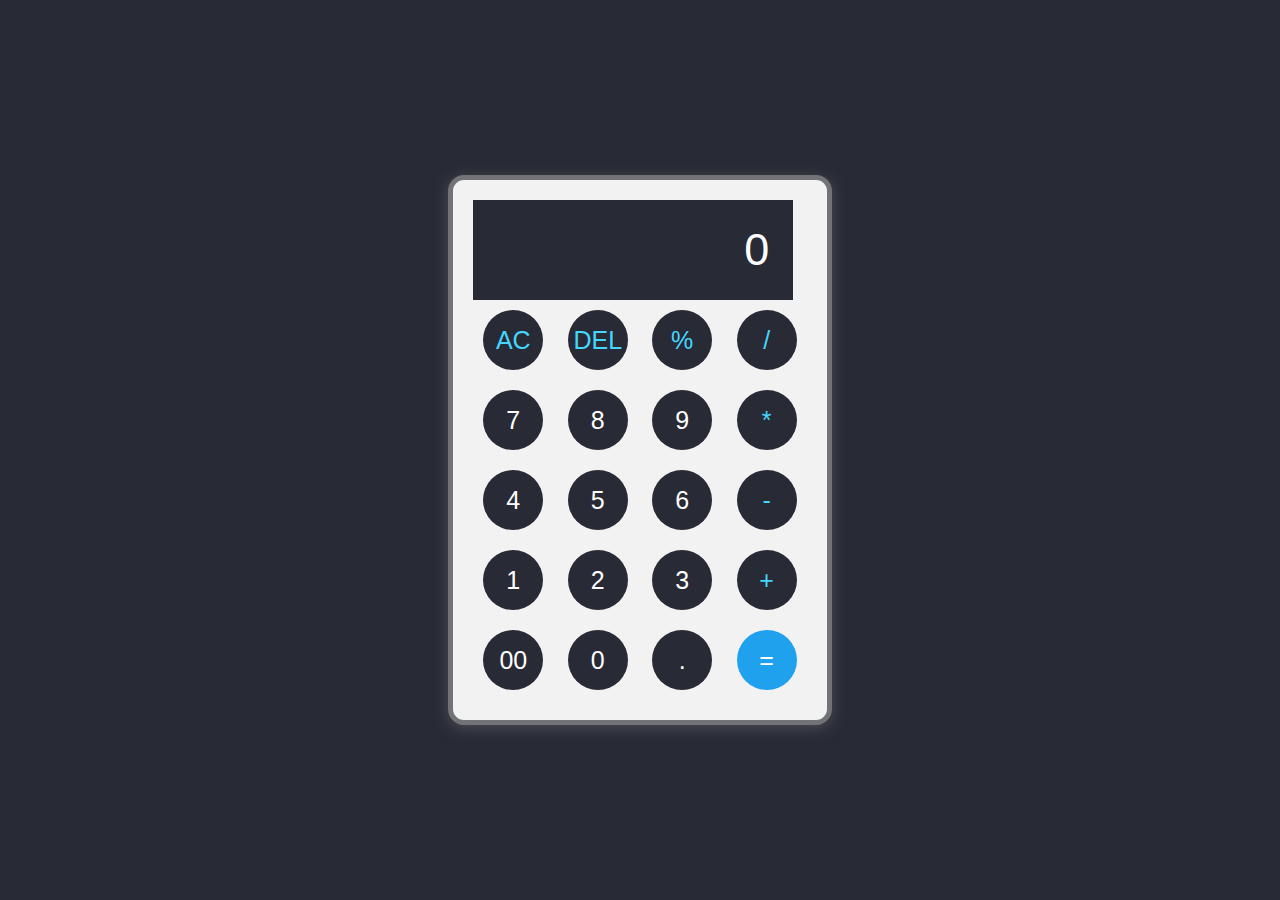
<file: calculator/index.html>
<!DOCTYPE html>
<html lang="en">
  <head>
    <meta charset="UTF-8">
    <link rel="stylesheet" href="style.css">
    <title>Calculator by Saqib Sattar</title>
  </head>
  <body>
    <div class="container">
      <div class="calculator">
        <input type="text" id="inputBox" placeholder="0">
        <div>
          <button class="button operator">AC</button>
          <button class="button operator">DEL</button>
          <button class="button operator">%</button>
          <button class="button operator">/</button>
        </div>
        <div>
          <button class="button">7</button>
          <button class="button">8</button>
          <button class="button">9</button>
          <button class="button operator">*</button>
        </div>
        <div>
          <button class="button">4</button>
          <button class="button">5</button>
          <button class="button">6</button>
          <button class="button operator">-</button>
        </div>
        <div>
          <button class="button">1</button>
          <button class="button">2</button>
          <button class="button">3</button>
          <button class="button operator">+</button>
        </div>

        <div>
          <button class="button">00</button>
          <button class="button">0</button>
          <button class="button">.</button>
          <button class="button equalBtn">=</button>
        </div>
      </div>
    </div>
    <script src="script.js"></script>
  </body>
</html>
</file>
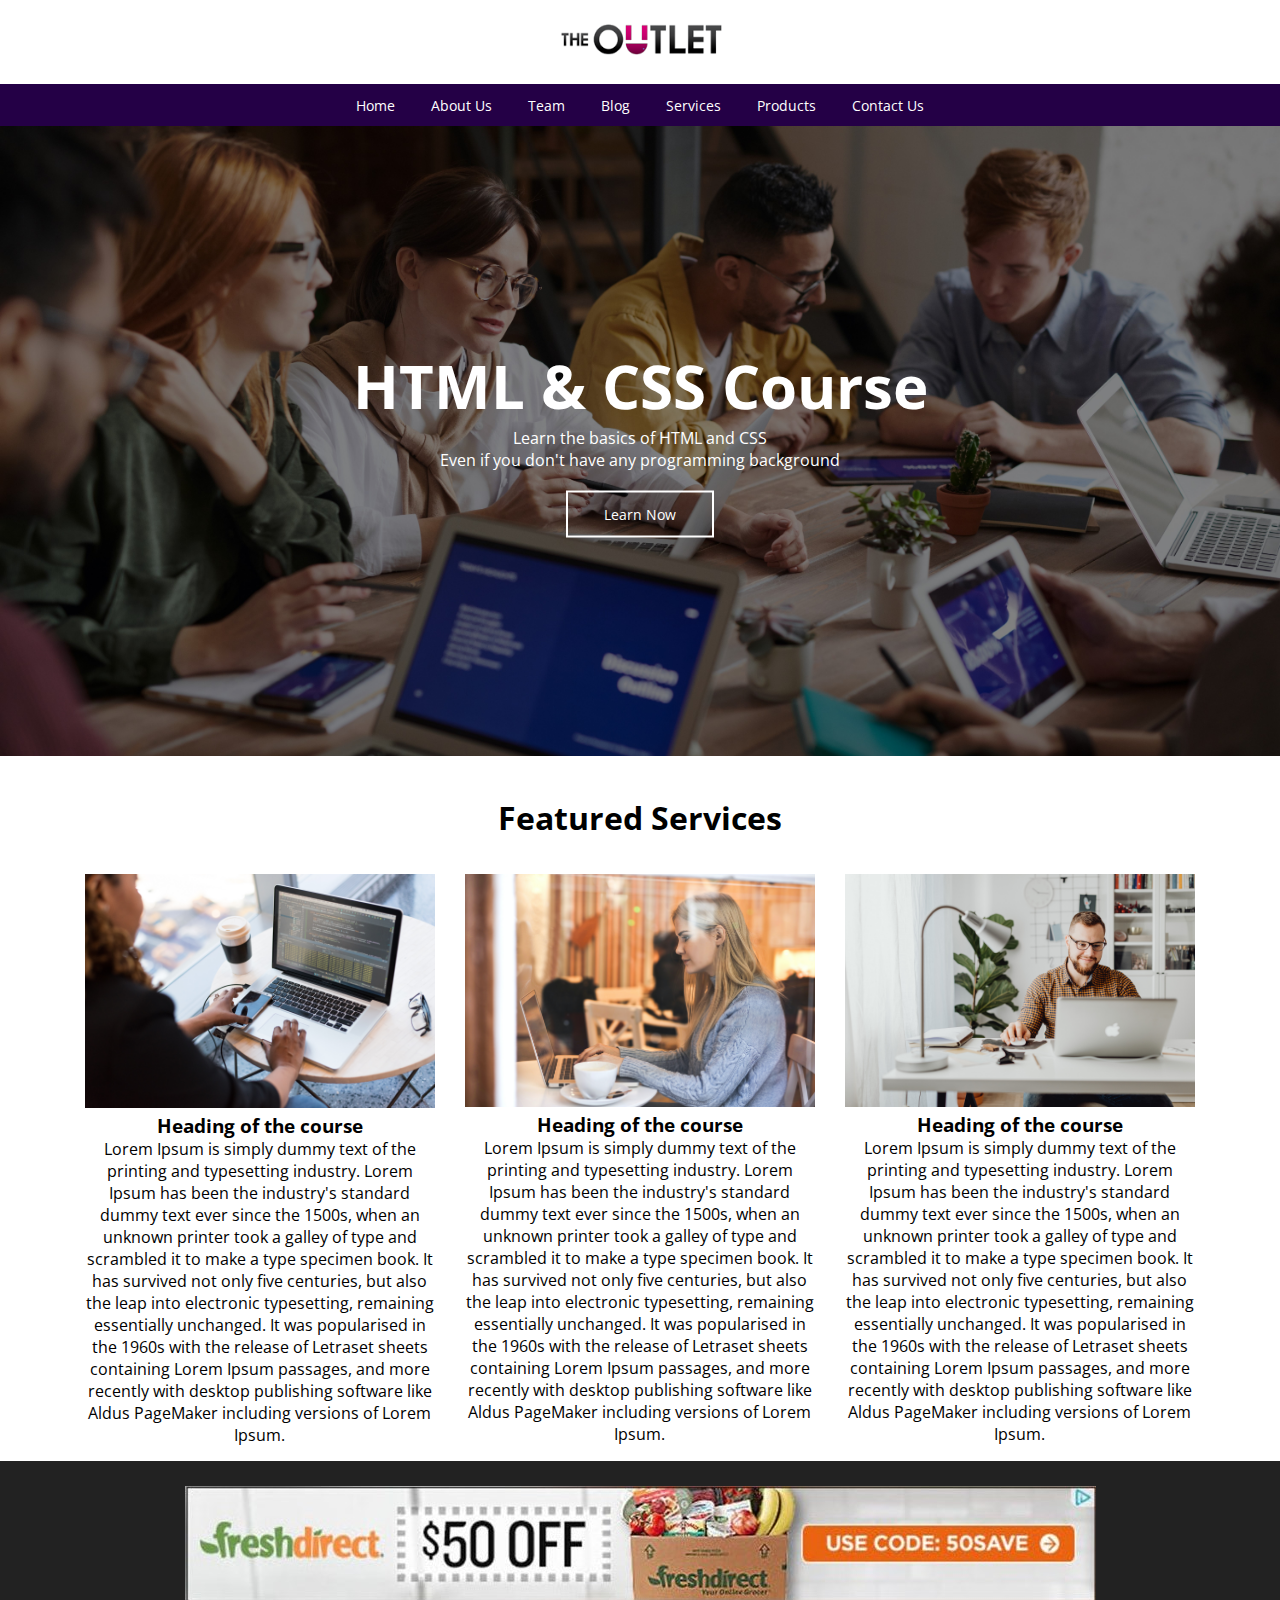
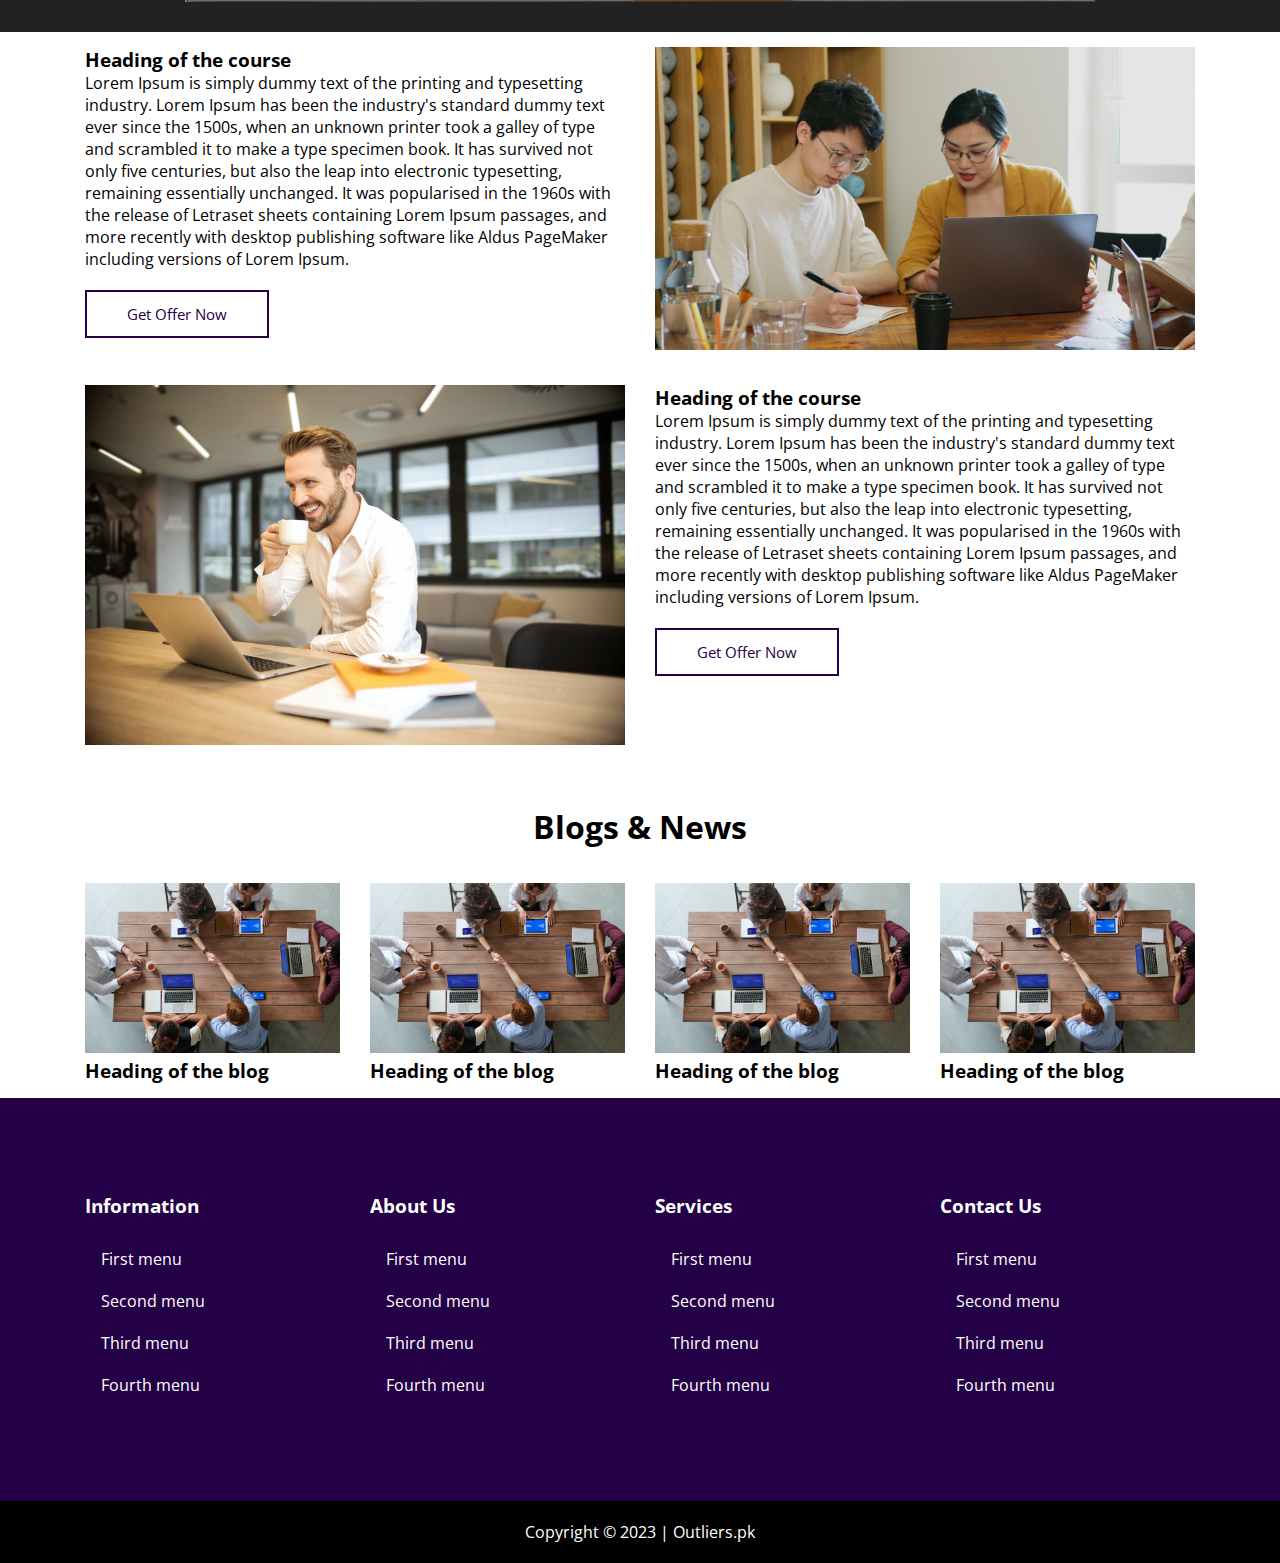
<file: Landing_Page/index.html>
<!DOCTYPE html>
<html lang="en">
<head>
    <meta charset="UTF-8">
    <meta name="viewport" content="width=device-width, initial-scale=1.0">
    <title>Outliers.pk course web site</title>
    <link rel="stylesheet" href="css/style.css">


    <link rel="preconnect" href="https://fonts.googleapis.com">
<link rel="preconnect" href="https://fonts.gstatic.com" crossorigin>
<link href="https://fonts.googleapis.com/css2?family=Open+Sans:ital,wght@0,300;0,400;0,600;0,700;0,800;1,400&display=swap" rel="stylesheet">


<link rel="stylesheet" href="https://use.fontawesome.com/releases/v5.15.4/css/all.css" integrity="sha384-DyZ88mC6Up2uqS4h/KRgHuoeGwBcD4Ng9SiP4dIRy0EXTlnuz47vAwmeGwVChigm" crossorigin="anonymous"/>

</head>
<body>

<!-- Header -->

<header>
<div class="logo">
    <img src="images/Outlet logo.png" alt="" width="200px">
</div>

<nav>
    <div class="nav-links" id="navLinks">
        <i class="fas fa-times" onclick="hideMenu()"></i>
        <ul>
            <li><a href="index.html">Home</a></li>
            <li><a href="about.html">About Us</a></li>
            <li><a href="team.html">Team</a></li>
            <li><a href="blog.html">Blog</a></li>
            <li><a href="services.html">Services</a></li>
            <li><a href="product.html">Products</a></li>
            <li><a href="contact.html">Contact Us</a></li>
        </ul>    
    </div>
        <i class="fas fa-bars" onclick="showMenu()"></i>    
</nav>
</header>

<!-- Header -->



<!-- Homepage -->

<div class="banner">

    <div class="text-block">
        <h1>HTML & CSS Course</h1>
        <p>Learn the basics of HTML and CSS<br>Even if you don't have any programming background</p>
        <a href="#" class="btn-primary">Learn Now</a>
    </div>

</div>

<h1 class="heading">Featured Services</h1>

<div class="row">
    <div class="container">    

        <div class="col-4 text-center">
            <img src="images/image_3.jpg" class="img-responsive">
            <h3>Heading of the course</h3>
            <p>Lorem Ipsum is simply dummy text of the printing and typesetting industry. Lorem Ipsum has been the industry's standard dummy text ever since the 1500s, when an unknown printer took a galley of type and scrambled it to make a type specimen book. It has survived not only five centuries, but also the leap into electronic typesetting, remaining essentially unchanged. It was popularised in the 1960s with the release of Letraset sheets containing Lorem Ipsum passages, and more recently with desktop publishing software like Aldus PageMaker including versions of Lorem Ipsum.</p>
        </div>
        <div class="col-4 text-center">
            <img src="images/image_2.jpg" class="img-responsive">
            <h3>Heading of the course</h3>
            <p>Lorem Ipsum is simply dummy text of the printing and typesetting industry. Lorem Ipsum has been the industry's standard dummy text ever since the 1500s, when an unknown printer took a galley of type and scrambled it to make a type specimen book. It has survived not only five centuries, but also the leap into electronic typesetting, remaining essentially unchanged. It was popularised in the 1960s with the release of Letraset sheets containing Lorem Ipsum passages, and more recently with desktop publishing software like Aldus PageMaker including versions of Lorem Ipsum.</p>
        </div>
        <div class="col-4 text-center">
            <img src="images/image_5.jpg" class="img-responsive">
            <h3>Heading of the course</h3>
            <p>Lorem Ipsum is simply dummy text of the printing and typesetting industry. Lorem Ipsum has been the industry's standard dummy text ever since the 1500s, when an unknown printer took a galley of type and scrambled it to make a type specimen book. It has survived not only five centuries, but also the leap into electronic typesetting, remaining essentially unchanged. It was popularised in the 1960s with the release of Letraset sheets containing Lorem Ipsum passages, and more recently with desktop publishing software like Aldus PageMaker including versions of Lorem Ipsum.</p>
        </div>
    </div>    
</div>

<div class="row ad-banner">
    <div class="col-12">
        <img src="images/ad-banner_00.jpg" class="img-responsive">
    </div>
</div>


<div class="row">
    <div class="container">    
        <div class="col-6">
            <h3>Heading of the course</h3>
            <p>Lorem Ipsum is simply dummy text of the printing and typesetting industry. Lorem Ipsum has been the industry's standard dummy text ever since the 1500s, when an unknown printer took a galley of type and scrambled it to make a type specimen book. It has survived not only five centuries, but also the leap into electronic typesetting, remaining essentially unchanged. It was popularised in the 1960s with the release of Letraset sheets containing Lorem Ipsum passages, and more recently with desktop publishing software like Aldus PageMaker including versions of Lorem Ipsum.</p>
            <a href="#" class="btn-secondry">Get Offer Now</a> 
        </div>
        <div class="col-6">
            <img src="images/image_01.jpg" height="300" class="img-responsive">
        </div>
    </div>
</div>


<div class="row">
    <div class="container">
        <div class="col-6">
            <img src="images/image_8.jpg" height="330" class="img-responsive">
        </div>    
        <div class="col-6">
            <h3>Heading of the course</h3>
            <p>Lorem Ipsum is simply dummy text of the printing and typesetting industry. Lorem Ipsum has been the industry's standard dummy text ever since the 1500s, when an unknown printer took a galley of type and scrambled it to make a type specimen book. It has survived not only five centuries, but also the leap into electronic typesetting, remaining essentially unchanged. It was popularised in the 1960s with the release of Letraset sheets containing Lorem Ipsum passages, and more recently with desktop publishing software like Aldus PageMaker including versions of Lorem Ipsum.</p>
            <a href="#" class="btn-secondry">Get Offer Now</a> 
        </div>
    </div>
</div>


<h1 class="heading">Blogs & News</h1>

<div class="row">
    <div class="container">

        <div class="col-3">
            <img src="images/image_4.jpg" class="img-responsive">
            <h3>Heading of the blog</h3>
        </div>

        <div class="col-3">
            <img src="images/image_4.jpg" class="img-responsive">
            <h3>Heading of the blog</h3>
        </div>

        <div class="col-3">
            <img src="images/image_4.jpg" class="img-responsive">
            <h3>Heading of the blog</h3>
        </div>

        <div class="col-3">
            <img src="images/image_4.jpg" class="img-responsive">
            <h3>Heading of the blog</h3>
        </div>
    </div>
</div>

<!-- Homepage -->



<!-- Footer -->

<footer>

<div class="row">
    <div class="container">
        <div class="col-3">
            <h3>Information</h3>
            <ul class="footer-menu">
                <li>First menu</li>
                <li>Second menu</li>
                <li>Third menu</li>
                <li>Fourth menu</li>
            </ul>
        </div>

        <div class="col-3">
            <h3>About Us</h3>
            <ul class="footer-menu">
                <li>First menu</li>
                <li>Second menu</li>
                <li>Third menu</li>
                <li>Fourth menu</li>
            </ul>
        </div>

        <div class="col-3">
            <h3>Services</h3>
            <ul class="footer-menu">
                <li>First menu</li>
                <li>Second menu</li>
                <li>Third menu</li>
                <li>Fourth menu</li>
            </ul>
        </div>

        <div class="col-3">
            <h3>Contact Us</h3>
            <ul class="footer-menu">
                <li>First menu</li>
                <li>Second menu</li>
                <li>Third menu</li>
                <li>Fourth menu</li>
            </ul>
        </div>
    </div>
</div>

</footer>

<div class="copyright">
    <p>Copyright &copy; 2023 | Outliers.pk</p>
</div>

<!-- Footer -->

<script>

    var navLink = document.getElementById("navLinks"); 

    function showMenu() {
        navLinks.style.left = "0";
    }

    function hideMenu() {
        navLinks.style.left = "-220px";
    }
</script>
</body>
</html>
</file>
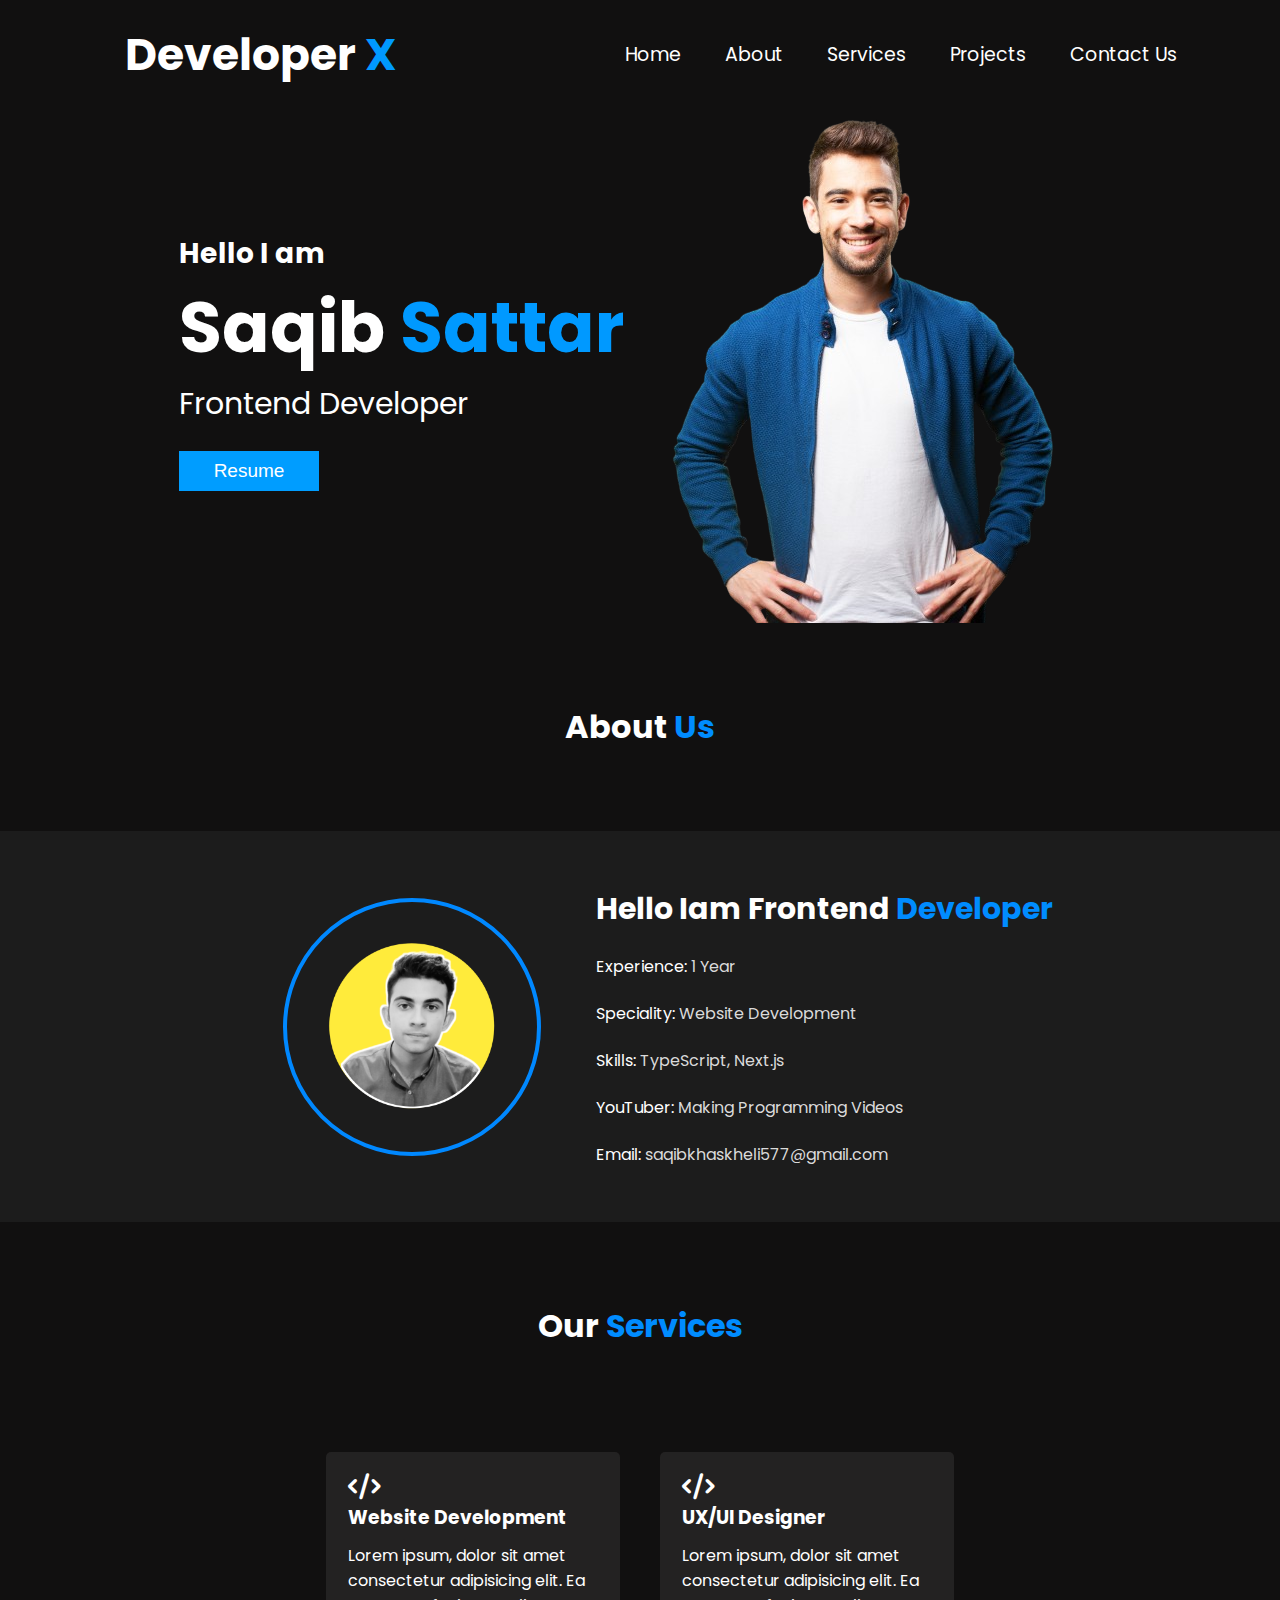
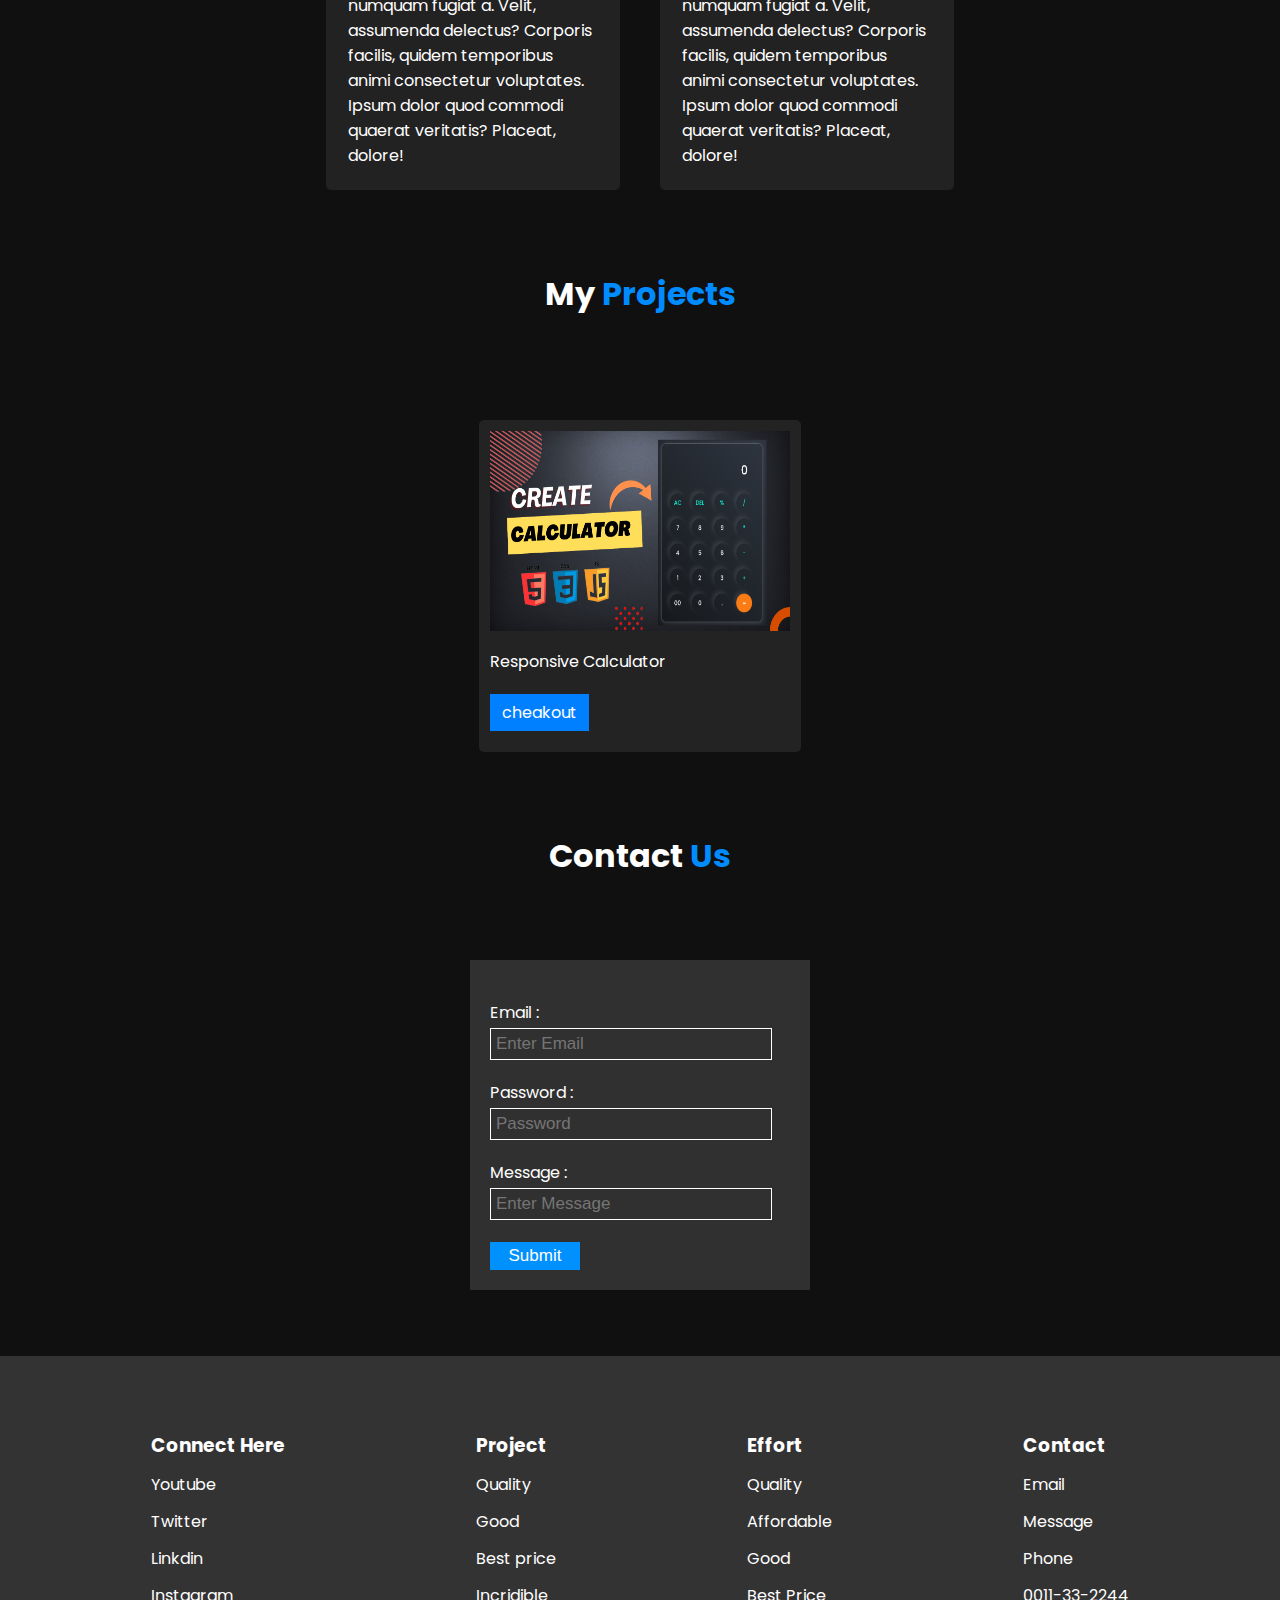
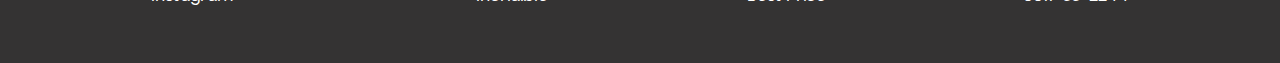
<file: Portfolio/index.html>
<!DOCTYPE html>
<html lang="en">
  <head>
    <meta charset="UTF-8" />
    <meta name="viewport" content="width=device-width, initial-scale=1.0" />
    <title>Saqib Sattar: Personal portfolio</title>
    <link rel="stylesheet" href="style.css">
    <link rel="preconnect" href="https://fonts.googleapis.com">
<link rel="preconnect" href="https://fonts.gstatic.com" crossorigin>
<link href="https://fonts.googleapis.com/css2?family=Poppins:wght@400;700&display=swap" rel="stylesheet">
<link rel="stylesheet" href="https://cdnjs.cloudflare.com/ajax/libs/font-awesome/6.5.2/css/all.min.css" />
  </head>
  <body>
    <div class="container">
      <nav>
        <div class="logo">
          <h1>Developer <span>X</span></h1>
        </div>
        <ul>
          <li><a href="">Home</a></li>
          <li><a href="#about">About</a></li>
          <li><a href="#service">Services</a></li>
          <li><a href="#project">Projects</a></li>
          <li><a href="#contact">Contact Us</a></li>
        </ul>
        <i id="bar" class="fa-solid fa-bars"></i>
      </nav>

      <div class="main">
        <div class="mainText">
          <h3>Hello I am</h3>
          <h1>Saqib <span>Sattar</span></h1>
          <p>Frontend Developer</p>
          <button id="resumeBtn">Resume</button>
        </div>
        <img src="Images/man.png" alt="" />
      </div>

      <div class="aboutus" id="about">
        <div class="head">
          <h1>About <span>Us</span></h1>
        </div>
        <div class="about">
          <img src="Images/saqib.png" alt="" />
          <div class="aboutText">
            <h2>Hello Iam Frontend <span>Developer</span></h2>
            <p>Experience:  <span>1 Year</span></p>
            <p>Speciality:  <span>Website Development</span></p>
            <p>Skills:  <span>TypeScript, Next.js</span></p>
            <p>YouTuber:  <span>Making Programming Videos</span></p>
            <p>Email:  <span>saqibkhaskheli577@gmail.com</span></p>
          </div>
        </div>
      </div>

      <div class="services" id="service">
        <div class="head">
          <h1>Our <span>Services</span></h1>
        </div>
        <div class="service">
          <div class="card">
            <i class="fa-solid fa-code"></i>
            <h3>Website Development</h3>
            <p>
              Lorem ipsum, dolor sit amet consectetur adipisicing elit. Ea
              numquam fugiat a. Velit, assumenda delectus? Corporis facilis,
              quidem temporibus animi consectetur voluptates. Ipsum dolor quod
              commodi quaerat veritatis? Placeat, dolore!
            </p>
          </div>
          <div class="card">
            <i class="fa-solid fa-code"></i>
            <h3>UX/UI Designer</h3>
            <p>
              Lorem ipsum, dolor sit amet consectetur adipisicing elit. Ea
              numquam fugiat a. Velit, assumenda delectus? Corporis facilis,
              quidem temporibus animi consectetur voluptates. Ipsum dolor quod
              commodi quaerat veritatis? Placeat, dolore!
            </p>
          </div>
        </div>
      </div>

      <div class="projects" id="project">
        <div class="head">
          <h1>My <span>Projects</span></h1>
        </div>
        <div class="myProject">
          <div class="projectCard">
            <img src="Images/calculator.png" alt="" />
            <p>Responsive Calculator</p>
            <a href="https://www.youtube.com/watch?v=PGKZ8Lr3KUY" target="_blank">cheakout</a>
          </div>
        </div>

        <div class="connect" id="contact">
          <div class="head">
            <h1>Contact <span>Us</span></h1>
          </div>
          <div class="contact">
            <p>Email :</p>
            <input type="text" placeholder="Enter Email" id="email" />
            <p>Password :</p>
            <input type="password" placeholder="Password" id="password" />
            <p>Message :</p>
            <input type="text" placeholder="Enter Message" id="message" />
            <button id="submit">Submit</button>
          </div>
        </div>
      </div>

      <div class="footer">
        <div class="text">
          <h3>Connect Here</h3>
          <p>Youtube</p>
          <p>Twitter</p>
          <p>Linkdin</p>
          <p>Instagram</p>
        </div>
        <div class="text">
          <h3>Project</h3>
          <p>Quality</p>
          <p>Good</p>
          <p>Best price</p>
          <p>Incridible</p>
        </div>
        <div class="text">
          <h3>Effort</h3>
          <p>Quality</p>
          <p>Affordable</p>
          <p>Good</p>
          <p>Best Price</p>
        </div>
        <div class="text">
          <h3>Contact</h3>
          <p>Email</p>
          <p>Message</p>
          <p>Phone</p>
          <p>0011-33-2244</p>
        </div>
      </div>
    </div>
    <script src="script.js"></script>
  </body>
</html>
</file>
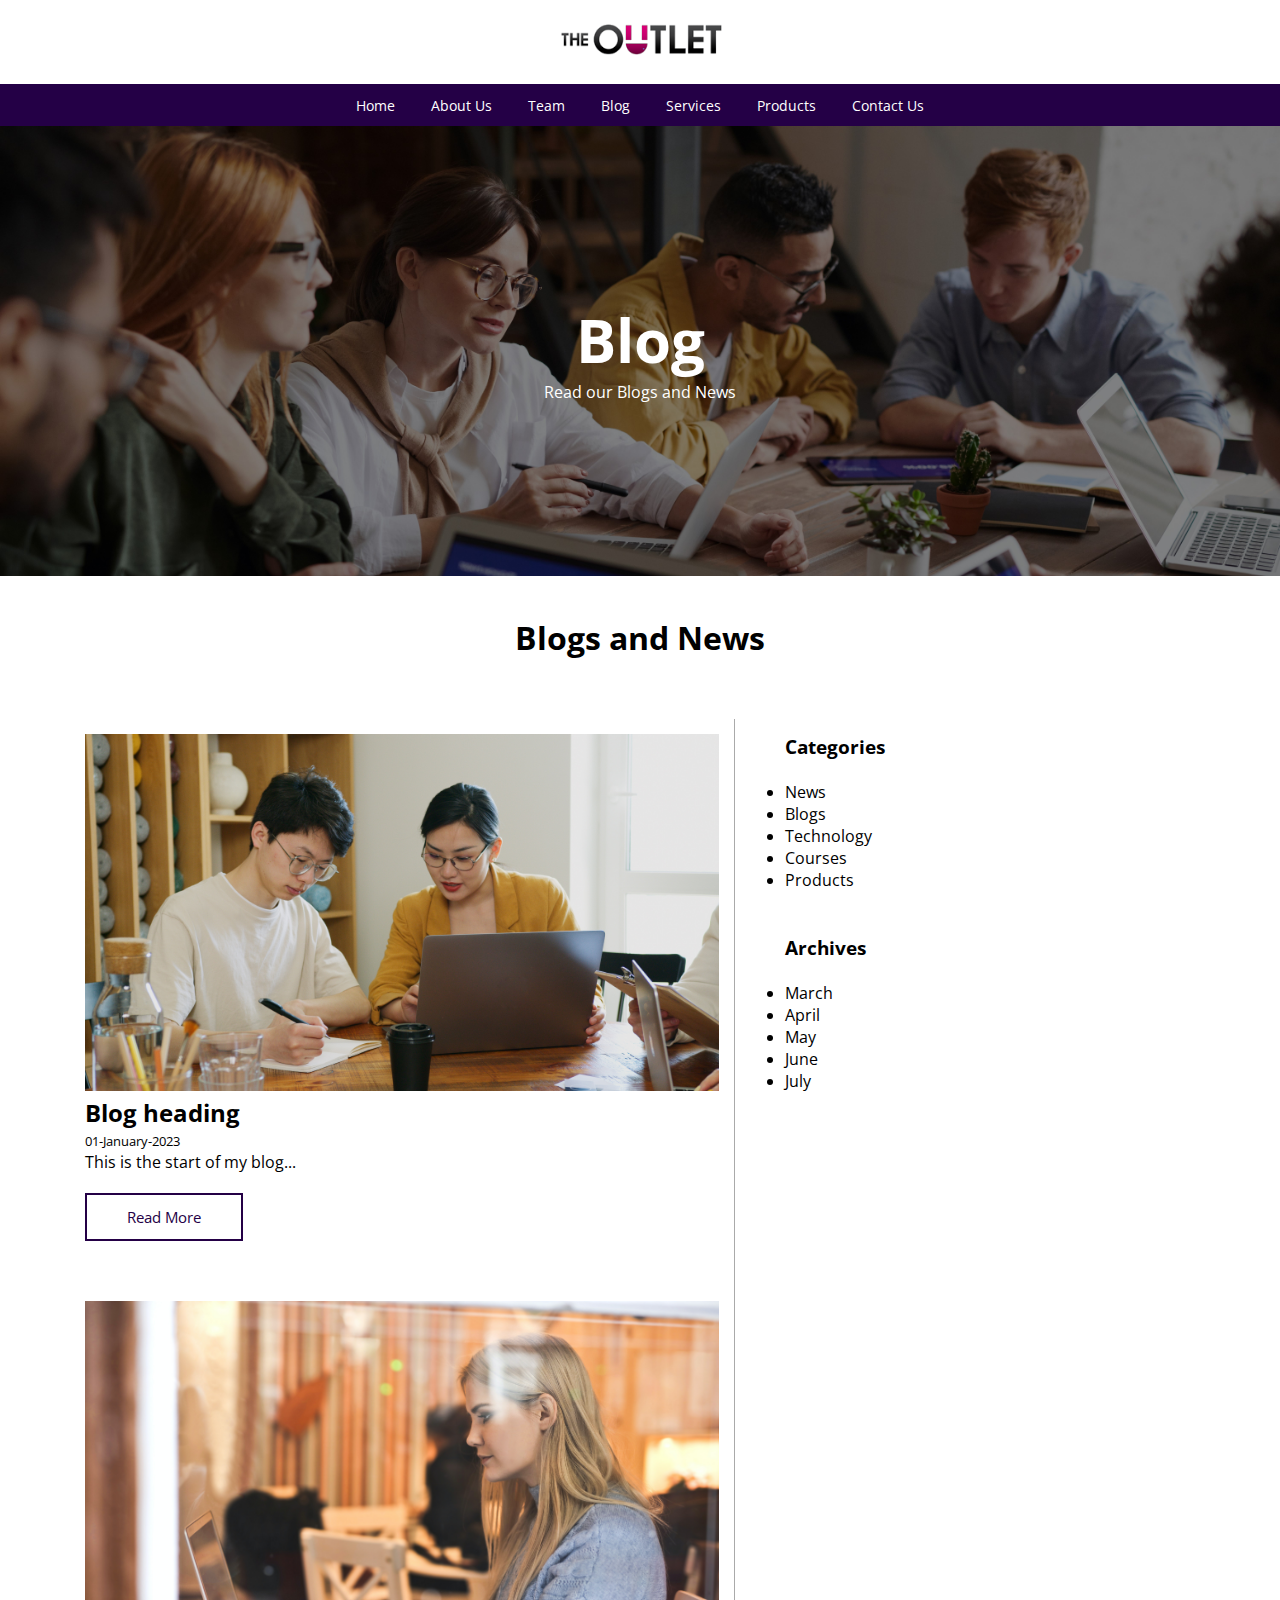
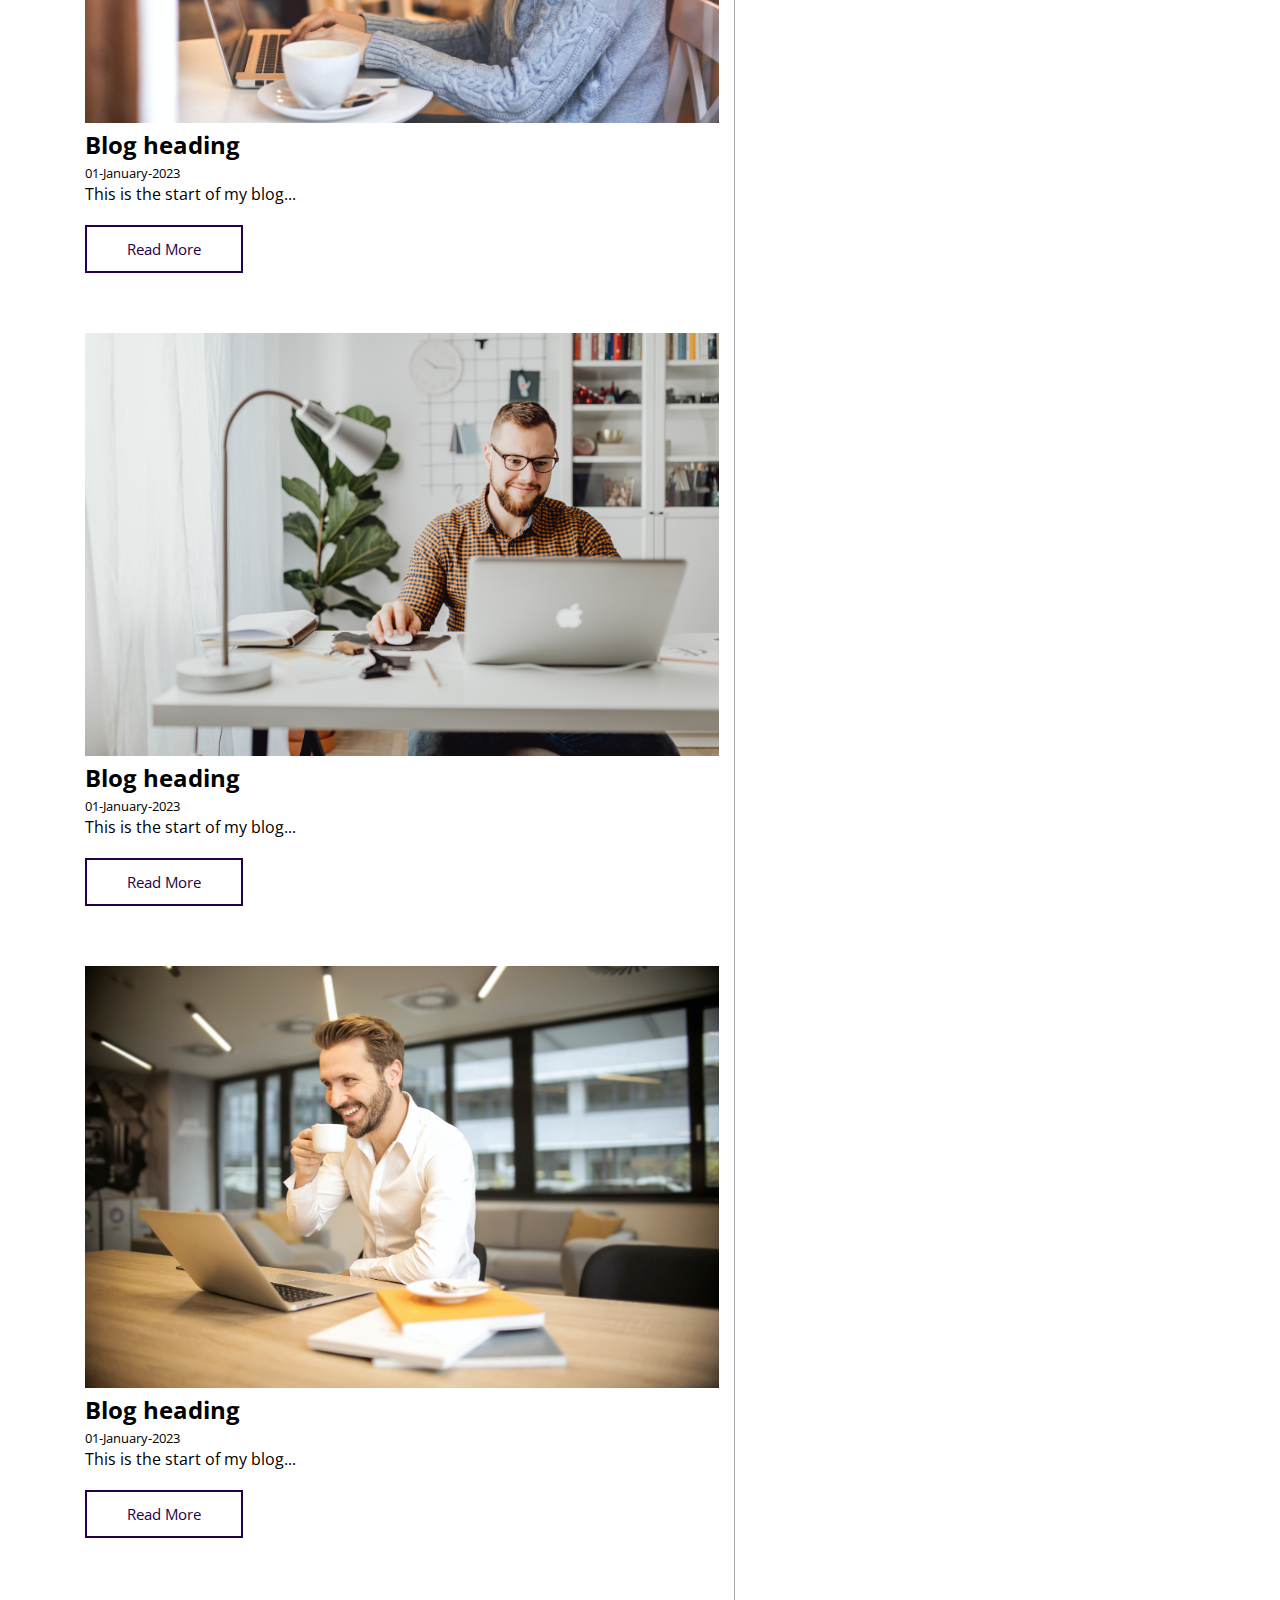
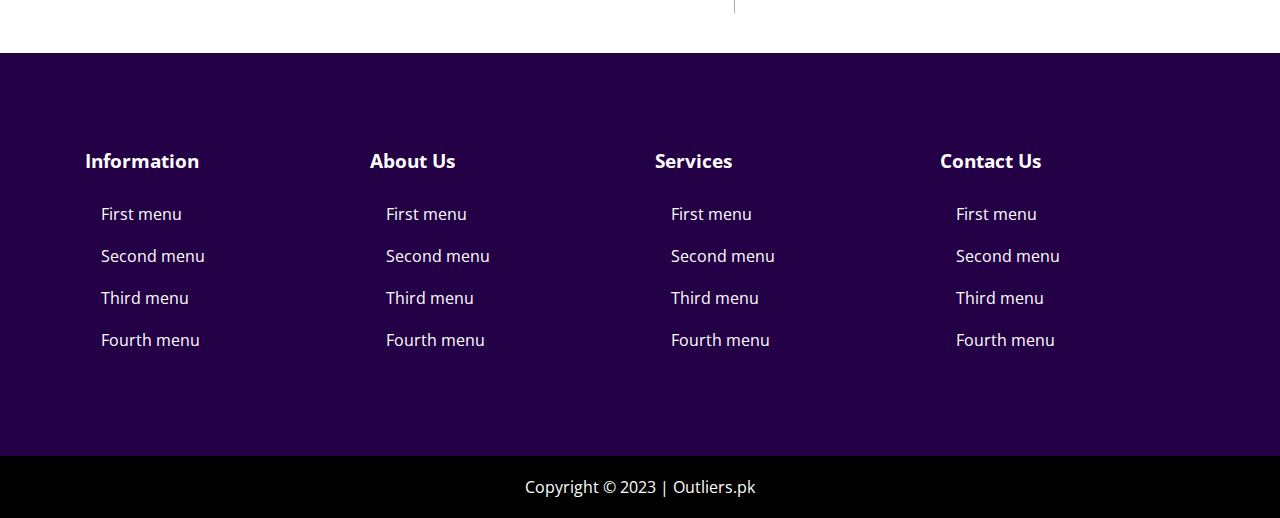
<file: Landing_Page/blog.html>
<!DOCTYPE html>
<html lang="en">
<head>
    <meta charset="UTF-8">
    <meta name="viewport" content="width=device-width, initial-scale=1.0">
    <title>Outliers.pk course web site</title>
    <link rel="stylesheet" href="css/style.css">


    <link rel="preconnect" href="https://fonts.googleapis.com">
<link rel="preconnect" href="https://fonts.gstatic.com" crossorigin>
<link href="https://fonts.googleapis.com/css2?family=Open+Sans:ital,wght@0,300;0,400;0,600;0,700;0,800;1,400&display=swap" rel="stylesheet">


<link rel="stylesheet" href="https://use.fontawesome.com/releases/v5.15.4/css/all.css" integrity="sha384-DyZ88mC6Up2uqS4h/KRgHuoeGwBcD4Ng9SiP4dIRy0EXTlnuz47vAwmeGwVChigm" crossorigin="anonymous"/>

</head>
<body>

<!-- Header -->

<header>
<div class="logo">
    <img src="images/Outlet logo.png" alt="" width="200px">
</div>

<nav>
    <div class="nav-links" id="navLinks">
        <i class="fas fa-times" onclick="hideMenu()"></i>
        <ul>
            <li><a href="index.html">Home</a></li>
            <li><a href="about.html">About Us</a></li>
            <li><a href="team.html">Team</a></li>
            <li><a href="blog.html">Blog</a></li>
            <li><a href="services.html">Services</a></li>
            <li><a href="product.html">Products</a></li>
            <li><a href="contact.html">Contact Us</a></li>
        </ul>    
    </div>
        <i class="fas fa-bars" onclick="showMenu()"></i>    
</nav>
</header>

<!-- Header -->



<!-- Blog -->

<div class="inner-banner">

    <div class="text-block">
        <h1>Blog</h1>
        <p>Read our Blogs and News</p>
    </div>

</div>

<h1 class="heading">Blogs and News</h1>

<div class="row p40">

    <div class="container">
        <div class="col-7 blog-area">

            <div class="row">
                <div class="blog-item">
                    <img src="images/image_01.jpg" class="img-responsive">
                    <h2>Blog heading</h2>
                    <small>01-January-2023</small>
                    <p>This is the start of my blog...</p>
                    <a href="" class="btn-secondry">Read More</a>
                </div>
            </div>

            <div class="row">
                <div class="blog-item">
                    <img src="images/image_2.jpg" class="img-responsive">
                    <h2>Blog heading</h2>
                    <small>01-January-2023</small>
                    <p>This is the start of my blog...</p>
                    <a href="" class="btn-secondry">Read More</a>
                </div>
            </div>

            <div class="row">
                <div class="blog-item">
                    <img src="images/image_5.jpg" class="img-responsive">
                    <h2>Blog heading</h2>
                    <small>01-January-2023</small>
                    <p>This is the start of my blog...</p>
                    <a href="" class="btn-secondry">Read More</a>
                </div>
            </div>

            <div class="row">
                <div class="blog-item">
                    <img src="images/image_8.jpg" class="img-responsive">
                    <h2>Blog heading</h2>
                    <small>01-January-2023</small>
                    <p>This is the start of my blog...</p>
                    <a href="" class="btn-secondry">Read More</a>
                </div>
            </div>
        </div>

        <div class="col-5 sidebar">
            <h3>Categories</h3><br>
            <ul>
                <li>News</li>
                <li>Blogs</li>
                <li>Technology</li>
                <li>Courses</li>
                <li>Products</li>
            </ul>

               <br><br>

            <h3>Archives</h3><br>
            <ul>
                <li>March</li>
                <li>April</li>
                <li>May</li>
                <li>June</li>
                <li>July</li>
            </ul>
        </div>
    </div>

</div>




<!-- Blog -->



<!-- Footer -->

<footer>

<div class="row">
    <div class="container">
        <div class="col-3">
            <h3>Information</h3>
            <ul class="footer-menu">
                <li>First menu</li>
                <li>Second menu</li>
                <li>Third menu</li>
                <li>Fourth menu</li>
            </ul>
        </div>

        <div class="col-3">
            <h3>About Us</h3>
            <ul class="footer-menu">
                <li>First menu</li>
                <li>Second menu</li>
                <li>Third menu</li>
                <li>Fourth menu</li>
            </ul>
        </div>

        <div class="col-3">
            <h3>Services</h3>
            <ul class="footer-menu">
                <li>First menu</li>
                <li>Second menu</li>
                <li>Third menu</li>
                <li>Fourth menu</li>
            </ul>
        </div>

        <div class="col-3">
            <h3>Contact Us</h3>
            <ul class="footer-menu">
                <li>First menu</li>
                <li>Second menu</li>
                <li>Third menu</li>
                <li>Fourth menu</li>
            </ul>
        </div>
    </div>
</div>

</footer>

<div class="copyright">
    <p>Copyright &copy; 2023 | Outliers.pk</p>
</div>

<!-- Footer -->

<script>

    var navLink = document.getElementById("navLinks"); 

    function showMenu() {
        navLinks.style.left = "0";
    }

    function hideMenu() {
        navLinks.style.left = "-220px";
    }
</script>
</body>
</html>
</file>
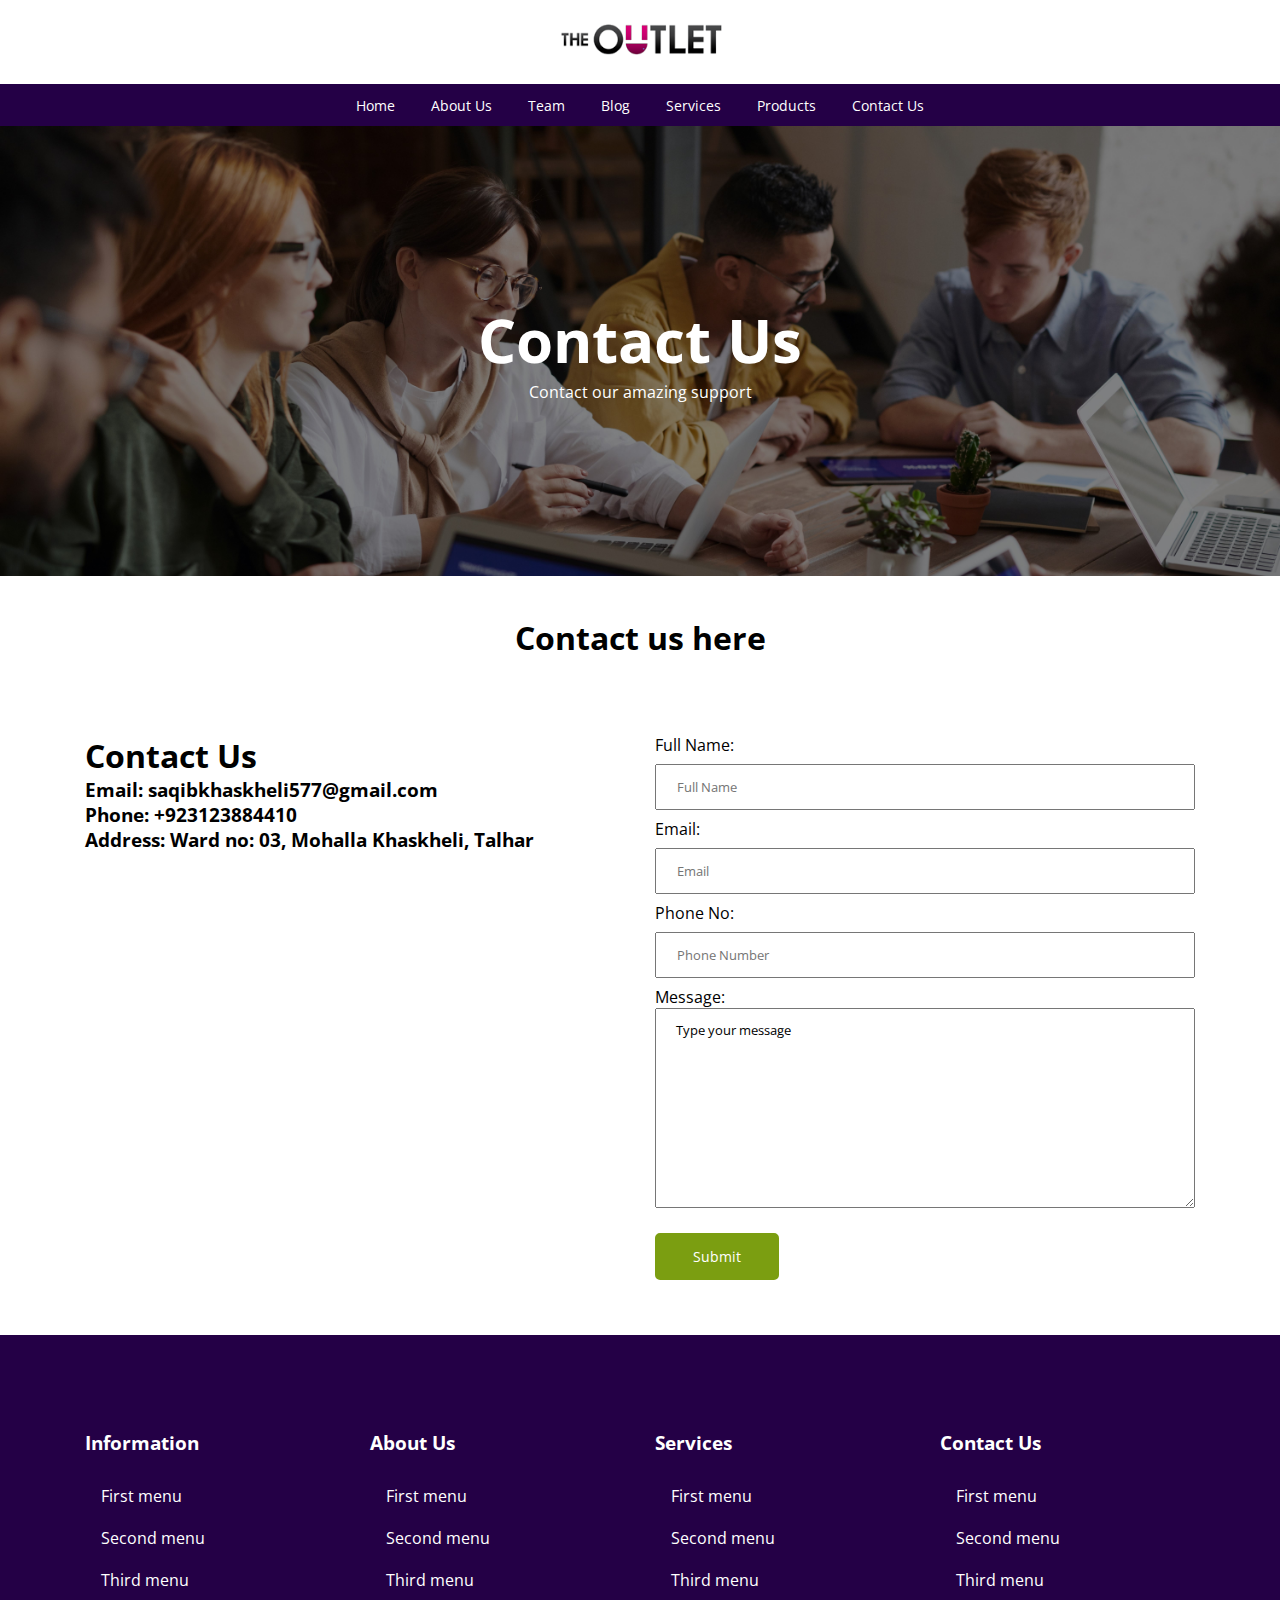
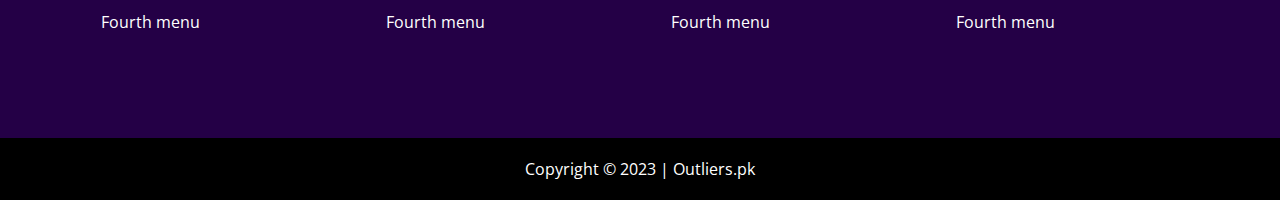
<file: Landing_Page/contact.html>
<!DOCTYPE html>
<html lang="en">
<head>
    <meta charset="UTF-8">
    <meta name="viewport" content="width=device-width, initial-scale=1.0">
    <title>Outliers.pk course web site</title>
    <link rel="stylesheet" href="css/style.css">


    <link rel="preconnect" href="https://fonts.googleapis.com">
<link rel="preconnect" href="https://fonts.gstatic.com" crossorigin>
<link href="https://fonts.googleapis.com/css2?family=Open+Sans:ital,wght@0,300;0,400;0,600;0,700;0,800;1,400&display=swap" rel="stylesheet">


<link rel="stylesheet" href="https://use.fontawesome.com/releases/v5.15.4/css/all.css" integrity="sha384-DyZ88mC6Up2uqS4h/KRgHuoeGwBcD4Ng9SiP4dIRy0EXTlnuz47vAwmeGwVChigm" crossorigin="anonymous"/>

</head>
<body>

<!-- Header -->

<header>
<div class="logo">
    <img src="images/Outlet logo.png" alt="" width="200px">
</div>

<nav>
    <div class="nav-links" id="navLinks">
        <i class="fas fa-times" onclick="hideMenu()"></i>
        <ul>
            <li><a href="index.html">Home</a></li>
            <li><a href="about.html">About Us</a></li>
            <li><a href="team.html">Team</a></li>
            <li><a href="blog.html">Blog</a></li>
            <li><a href="services.html">Services</a></li>
            <li><a href="product.html">Products</a></li>
            <li><a href="contact.html">Contact Us</a></li>
        </ul>    
    </div>
        <i class="fas fa-bars" onclick="showMenu()"></i>    
</nav>
</header>

<!-- Header -->



<!-- Contact Page -->

<div class="inner-banner">

    <div class="text-block">
        <h1>Contact Us</h1>
        <p>Contact our amazing support</p>
    </div>

</div>

<h1 class="heading">Contact us here</h1>


<div class="row p40">

    <div class="container">

        <div class="row">
            <div class="col-6">
                <h1>Contact Us</h1>
                <h3>Email: saqibkhaskheli577@gmail.com</h3>
                <h3>Phone: +923123884410</h3>
                <h3>Address: Ward no: 03, Mohalla Khaskheli, Talhar</h3>
            </div>
                <div class="col-6">

                    <form action="" method="">
                        <label>Full Name: </label>
                        <input type="text" name="fullname" placeholder="Full Name">

                        <label>Email: </label>
                        <input type="text" name="email" placeholder="Email">

                        <label>Phone No: </label>
                        <input type="text" name="phone" placeholder="Phone Number">

                        <label>Message: </label>
                        <textarea name="message" col="100" row="20">Type your message</textarea>
                        <input type="submit" value="Submit">
                    </form>

                </div>           
        </div>
         
    </div>

</div>


<!-- Contact Page -->



<!-- Footer -->

<footer>

<div class="row">
    <div class="container">
        <div class="col-3">
            <h3>Information</h3>
            <ul class="footer-menu">
                <li>First menu</li>
                <li>Second menu</li>
                <li>Third menu</li>
                <li>Fourth menu</li>
            </ul>
        </div>

        <div class="col-3">
            <h3>About Us</h3>
            <ul class="footer-menu">
                <li>First menu</li>
                <li>Second menu</li>
                <li>Third menu</li>
                <li>Fourth menu</li>
            </ul>
        </div>

        <div class="col-3">
            <h3>Services</h3>
            <ul class="footer-menu">
                <li>First menu</li>
                <li>Second menu</li>
                <li>Third menu</li>
                <li>Fourth menu</li>
            </ul>
        </div>

        <div class="col-3">
            <h3>Contact Us</h3>
            <ul class="footer-menu">
                <li>First menu</li>
                <li>Second menu</li>
                <li>Third menu</li>
                <li>Fourth menu</li>
            </ul>
        </div>
    </div>
</div>

</footer>

<div class="copyright">
    <p>Copyright &copy; 2023 | Outliers.pk</p>
</div>

<!-- Footer -->

<script>

    var navLink = document.getElementById("navLinks"); 

    function showMenu() {
        navLinks.style.left = "0";
    }

    function hideMenu() {
        navLinks.style.left = "-220px";
    }
</script>
</body>
</html>
</file>
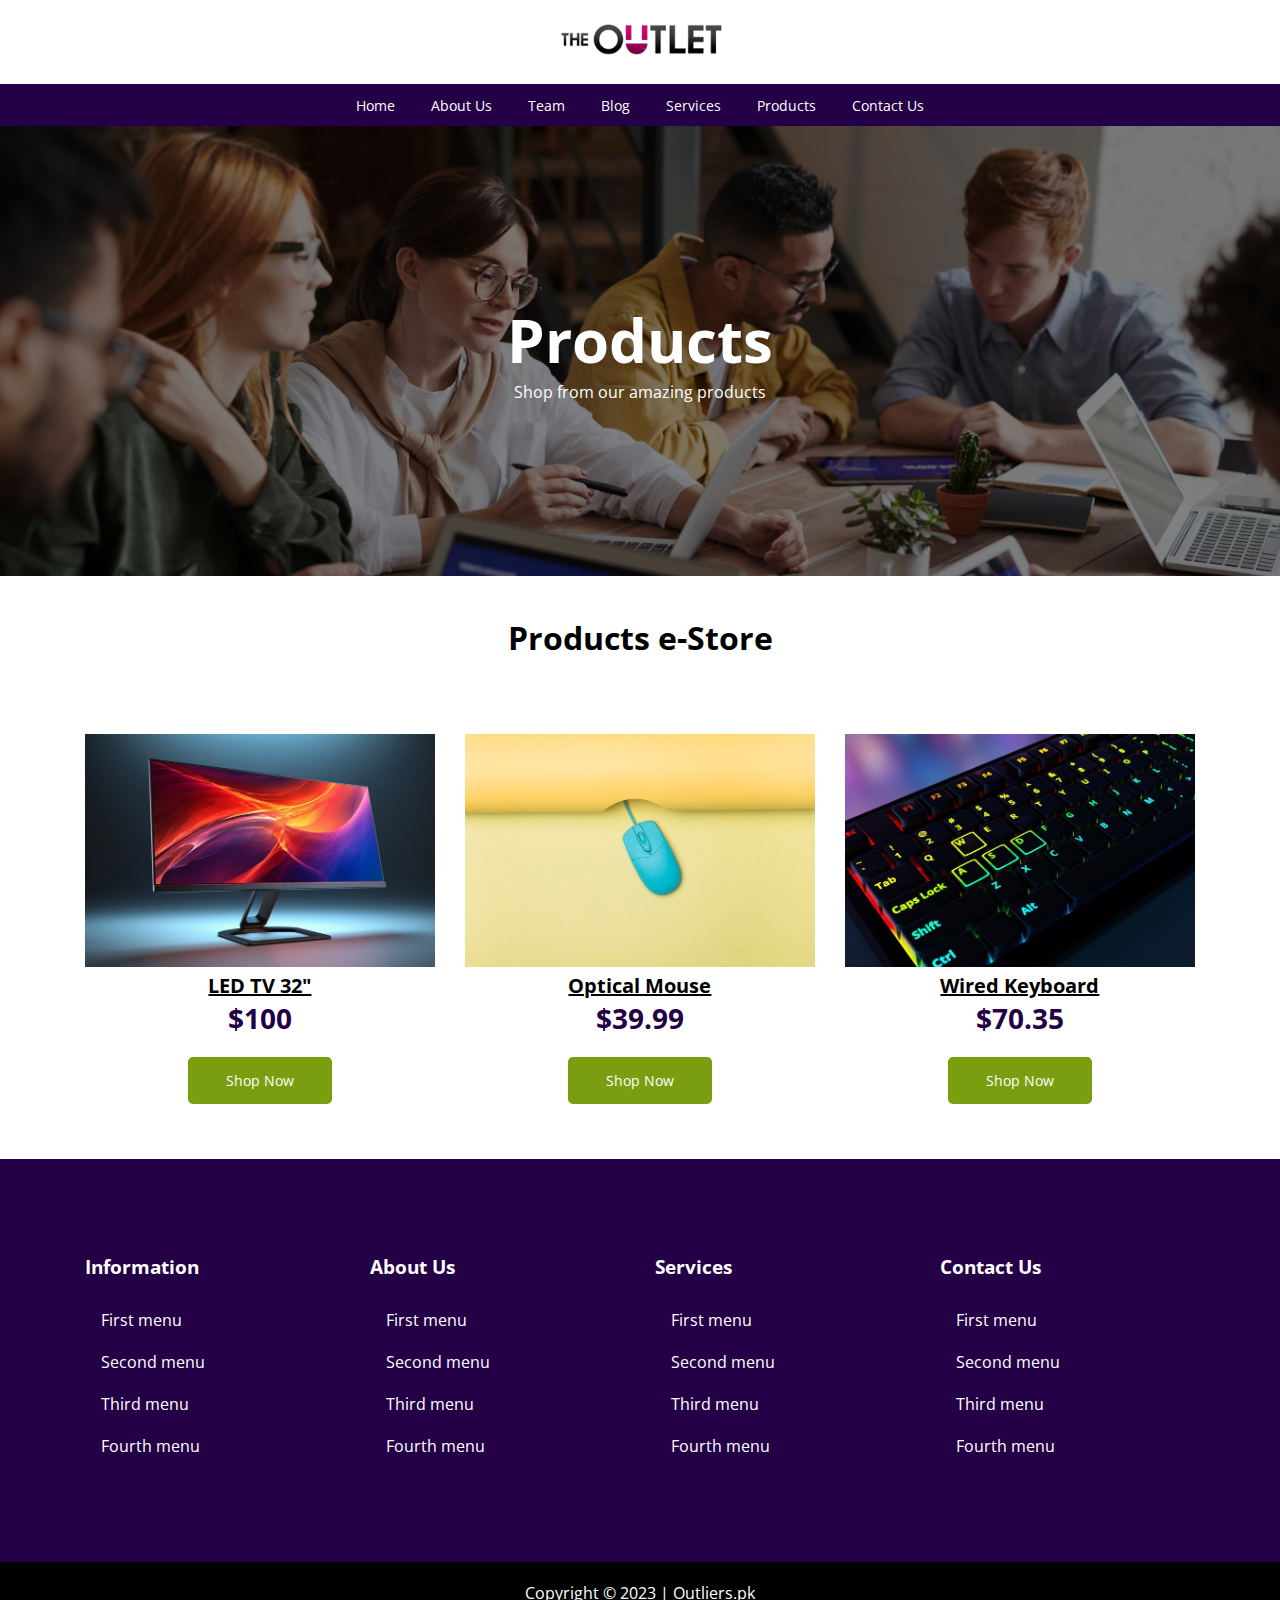
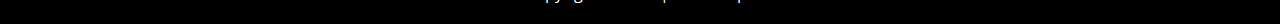
<file: Landing_Page/product.html>
<!DOCTYPE html>
<html lang="en">
<head>
    <meta charset="UTF-8">
    <meta name="viewport" content="width=device-width, initial-scale=1.0">
    <title>Outliers.pk course web site</title>
    <link rel="stylesheet" href="css/style.css">


    <link rel="preconnect" href="https://fonts.googleapis.com">
<link rel="preconnect" href="https://fonts.gstatic.com" crossorigin>
<link href="https://fonts.googleapis.com/css2?family=Open+Sans:ital,wght@0,300;0,400;0,600;0,700;0,800;1,400&display=swap" rel="stylesheet">


<link rel="stylesheet" href="https://use.fontawesome.com/releases/v5.15.4/css/all.css" integrity="sha384-DyZ88mC6Up2uqS4h/KRgHuoeGwBcD4Ng9SiP4dIRy0EXTlnuz47vAwmeGwVChigm" crossorigin="anonymous"/>

</head>
<body>

<!-- Header -->

<header>
<div class="logo">
    <img src="images/Outlet logo.png" alt="" width="200px">
</div>

<nav>
    <div class="nav-links" id="navLinks">
        <i class="fas fa-times" onclick="hideMenu()"></i>
        <ul>
            <li><a href="index.html">Home</a></li>
            <li><a href="about.html">About Us</a></li>
            <li><a href="team.html">Team</a></li>
            <li><a href="blog.html">Blog</a></li>
            <li><a href="services.html">Services</a></li>
            <li><a href="product.html">Products</a></li>
            <li><a href="contact.html">Contact Us</a></li>
        </ul>    
    </div>
        <i class="fas fa-bars" onclick="showMenu()"></i>    
</nav>
</header>

<!-- Header -->



<!-- Product Page -->

<div class="inner-banner">

    <div class="text-block">
        <h1>Products</h1>
        <p>Shop from our amazing products</p>
    </div>

</div>

<h1 class="heading">Products e-Store</h1>


<div class="row p40">

    <div class="container">

        <div class="col-4 text-center product_card">
            <img src="images/products/computer-monitor_01.jpg" class="img-responsive">
            <p class="product_name">LED TV 32"</p>
            <h3 class="price">$100</h3>
            <a href="#" class="btn-shop">Shop Now</a>
        </div>

        <div class="col-4 text-center product_card">
            <img src="images/products/mouse_05.jpg" class="img-responsive">
            <p class="product_name">Optical Mouse</p>
            <h3 class="price">$39.99</h3>
            <a href="#" class="btn-shop">Shop Now</a>
        </div>

        <div class="col-4 text-center product_card">
            <img src="images/products/keyboard_02.jpg" class="img-responsive">
            <p class="product_name">Wired Keyboard</p>
            <h3 class="price">$70.35</h3>
            <a href="#" class="btn-shop">Shop Now</a>
        </div>

                
    </div>

</div>


<!-- Product Page -->



<!-- Footer -->

<footer>

<div class="row">
    <div class="container">
        <div class="col-3">
            <h3>Information</h3>
            <ul class="footer-menu">
                <li>First menu</li>
                <li>Second menu</li>
                <li>Third menu</li>
                <li>Fourth menu</li>
            </ul>
        </div>

        <div class="col-3">
            <h3>About Us</h3>
            <ul class="footer-menu">
                <li>First menu</li>
                <li>Second menu</li>
                <li>Third menu</li>
                <li>Fourth menu</li>
            </ul>
        </div>

        <div class="col-3">
            <h3>Services</h3>
            <ul class="footer-menu">
                <li>First menu</li>
                <li>Second menu</li>
                <li>Third menu</li>
                <li>Fourth menu</li>
            </ul>
        </div>

        <div class="col-3">
            <h3>Contact Us</h3>
            <ul class="footer-menu">
                <li>First menu</li>
                <li>Second menu</li>
                <li>Third menu</li>
                <li>Fourth menu</li>
            </ul>
        </div>
    </div>
</div>

</footer>

<div class="copyright">
    <p>Copyright &copy; 2023 | Outliers.pk</p>
</div>

<!-- Footer -->

<script>

    var navLink = document.getElementById("navLinks"); 

    function showMenu() {
        navLinks.style.left = "0";
    }

    function hideMenu() {
        navLinks.style.left = "-220px";
    }
</script>
</body>
</html>
</file>
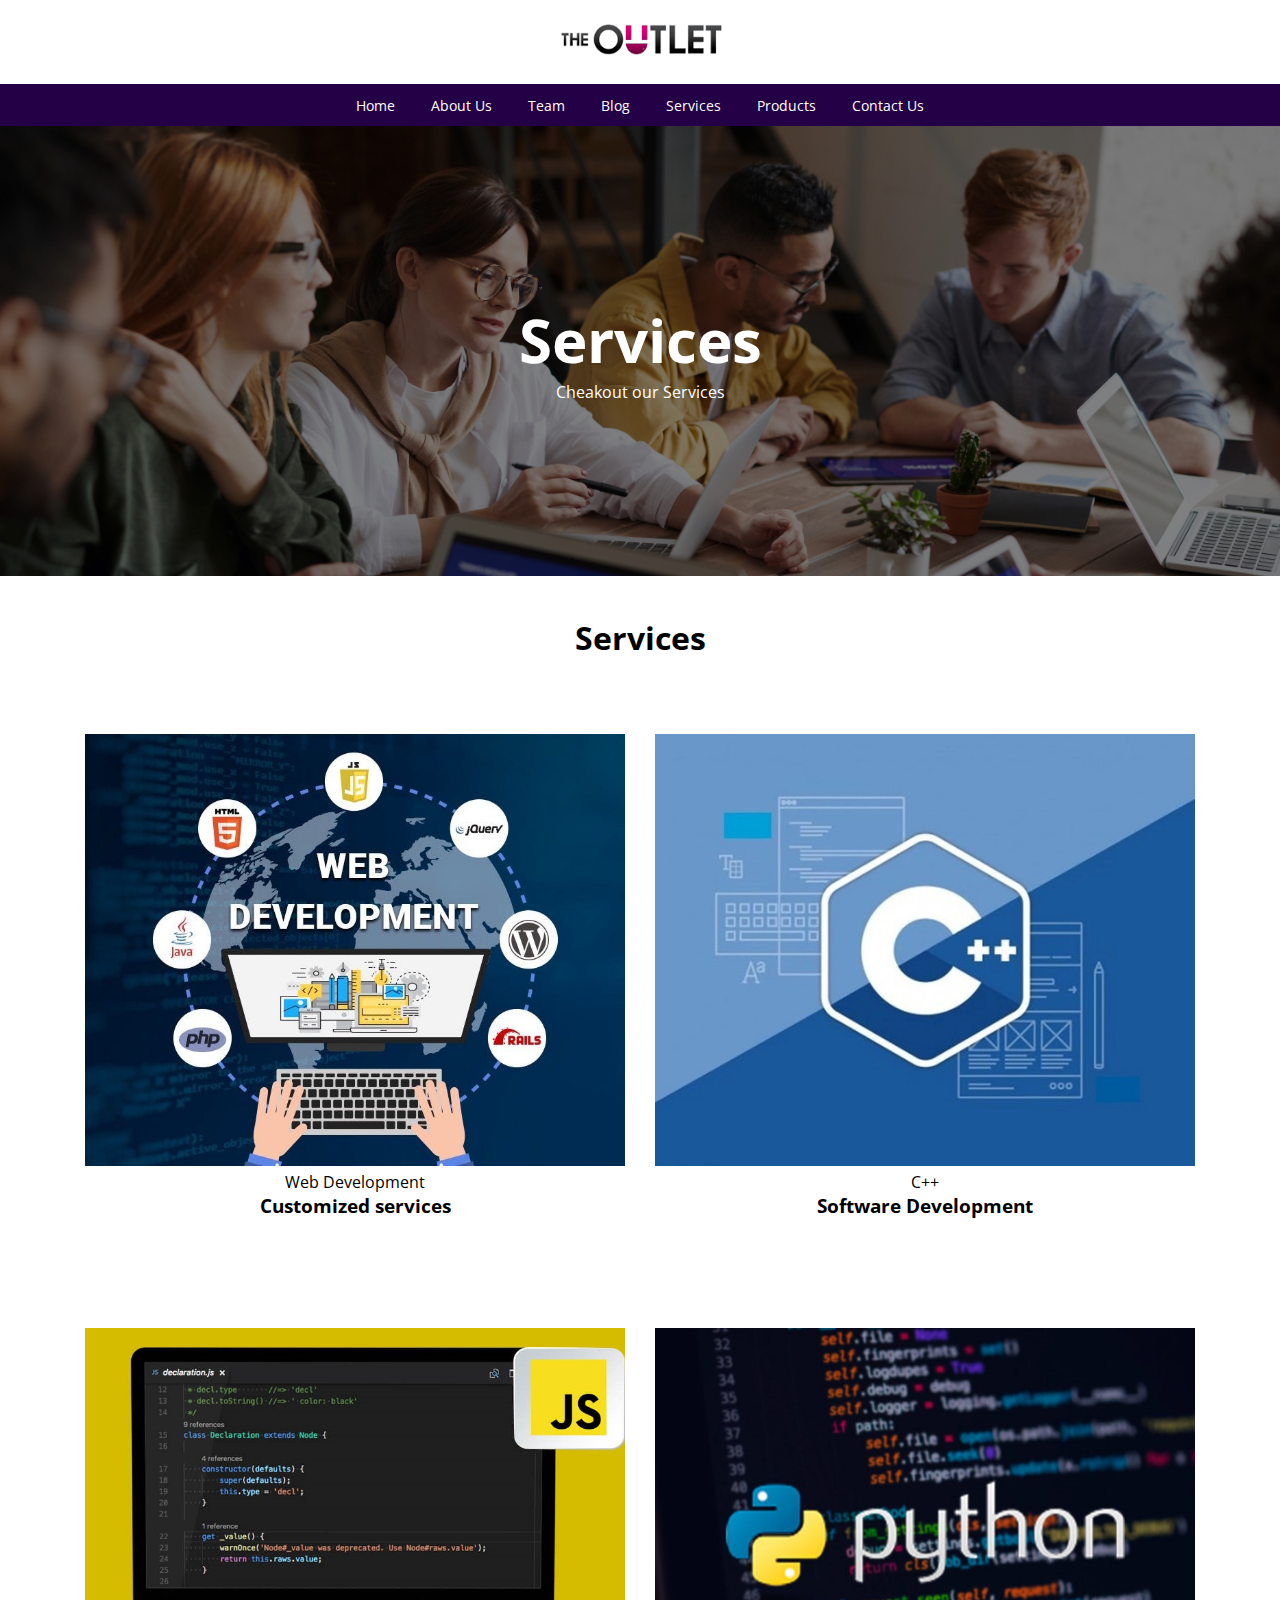
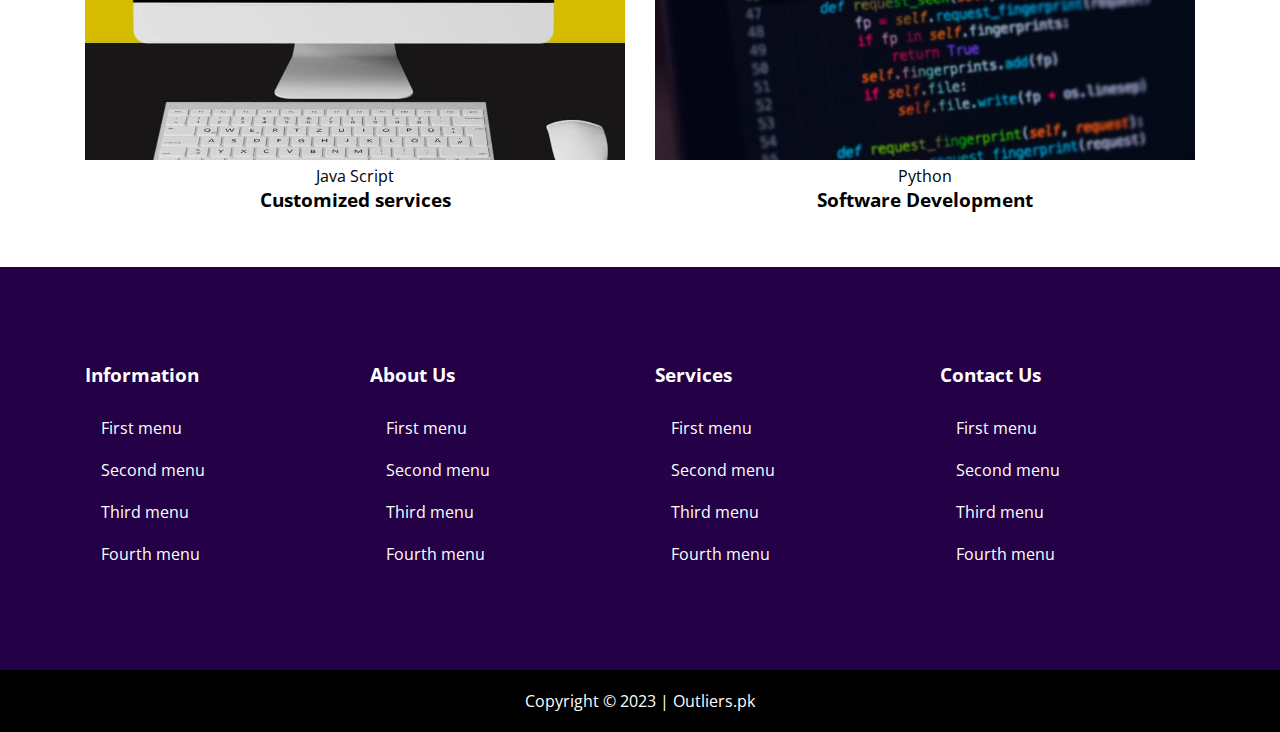
<file: Landing_Page/services.html>
<!DOCTYPE html>
<html lang="en">
<head>
    <meta charset="UTF-8">
    <meta name="viewport" content="width=device-width, initial-scale=1.0">
    <title>Outliers.pk course web site</title>
    <link rel="stylesheet" href="css/style.css">


    <link rel="preconnect" href="https://fonts.googleapis.com">
<link rel="preconnect" href="https://fonts.gstatic.com" crossorigin>
<link href="https://fonts.googleapis.com/css2?family=Open+Sans:ital,wght@0,300;0,400;0,600;0,700;0,800;1,400&display=swap" rel="stylesheet">


<link rel="stylesheet" href="https://use.fontawesome.com/releases/v5.15.4/css/all.css" integrity="sha384-DyZ88mC6Up2uqS4h/KRgHuoeGwBcD4Ng9SiP4dIRy0EXTlnuz47vAwmeGwVChigm" crossorigin="anonymous"/>

</head>
<body>

<!-- Header -->

<header>
<div class="logo">
    <img src="images/Outlet logo.png" alt="" width="200px">
</div>

<nav>
    <div class="nav-links" id="navLinks">
        <i class="fas fa-times" onclick="hideMenu()"></i>
        <ul>
            <li><a href="index.html">Home</a></li>
            <li><a href="about.html">About Us</a></li>
            <li><a href="team.html">Team</a></li>
            <li><a href="blog.html">Blog</a></li>
            <li><a href="services.html">Services</a></li>
            <li><a href="product.html">Products</a></li>
            <li><a href="contact.html">Contact Us</a></li>
        </ul>    
    </div>
        <i class="fas fa-bars" onclick="showMenu()"></i>    
</nav>
</header>

<!-- Header -->



<!-- Services -->

<div class="inner-banner">

    <div class="text-block">
        <h1>Services</h1>
        <p>Cheakout our Services</p>
    </div>

</div>

<h1 class="heading">Services</h1>


<div class="row p40">

    <div class="container">

        <div class="col-6 text-center">
            <img src="images/services/web_development_066.jpg" class="img-responsive">
            <p>Web Development</p>
            <h3>Customized services</h3>
        </div>

        <div class="col-6 text-center">
            <img src="images/services/C++_055.jpg" class="img-responsive">
            <p>C++</p>
            <h3>Software Development</h3>
        </div>

    </div>

</div>


<div class="row p40">

    <div class="container">

        <div class="col-6 text-center">
            <img src="images/services/javascript_033.jpg" class="img-responsive">
            <p>Java Script</p>
            <h3>Customized services</h3>
        </div>

        <div class="col-6 text-center">
            <img src="images/services/python_044.jpg" class="img-responsive">
            <p>Python</p>
            <h3>Software Development</h3>
        </div>

    </div>

</div>

<!-- Services -->



<!-- Footer -->

<footer>

<div class="row">
    <div class="container">
        <div class="col-3">
            <h3>Information</h3>
            <ul class="footer-menu">
                <li>First menu</li>
                <li>Second menu</li>
                <li>Third menu</li>
                <li>Fourth menu</li>
            </ul>
        </div>

        <div class="col-3">
            <h3>About Us</h3>
            <ul class="footer-menu">
                <li>First menu</li>
                <li>Second menu</li>
                <li>Third menu</li>
                <li>Fourth menu</li>
            </ul>
        </div>

        <div class="col-3">
            <h3>Services</h3>
            <ul class="footer-menu">
                <li>First menu</li>
                <li>Second menu</li>
                <li>Third menu</li>
                <li>Fourth menu</li>
            </ul>
        </div>

        <div class="col-3">
            <h3>Contact Us</h3>
            <ul class="footer-menu">
                <li>First menu</li>
                <li>Second menu</li>
                <li>Third menu</li>
                <li>Fourth menu</li>
            </ul>
        </div>
    </div>
</div>

</footer>

<div class="copyright">
    <p>Copyright &copy; 2023 | Outliers.pk</p>
</div>

<!-- Footer -->

<script>

    var navLink = document.getElementById("navLinks"); 

    function showMenu() {
        navLinks.style.left = "0";
    }

    function hideMenu() {
        navLinks.style.left = "-220px";
    }
</script>
</body>
</html>
</file>
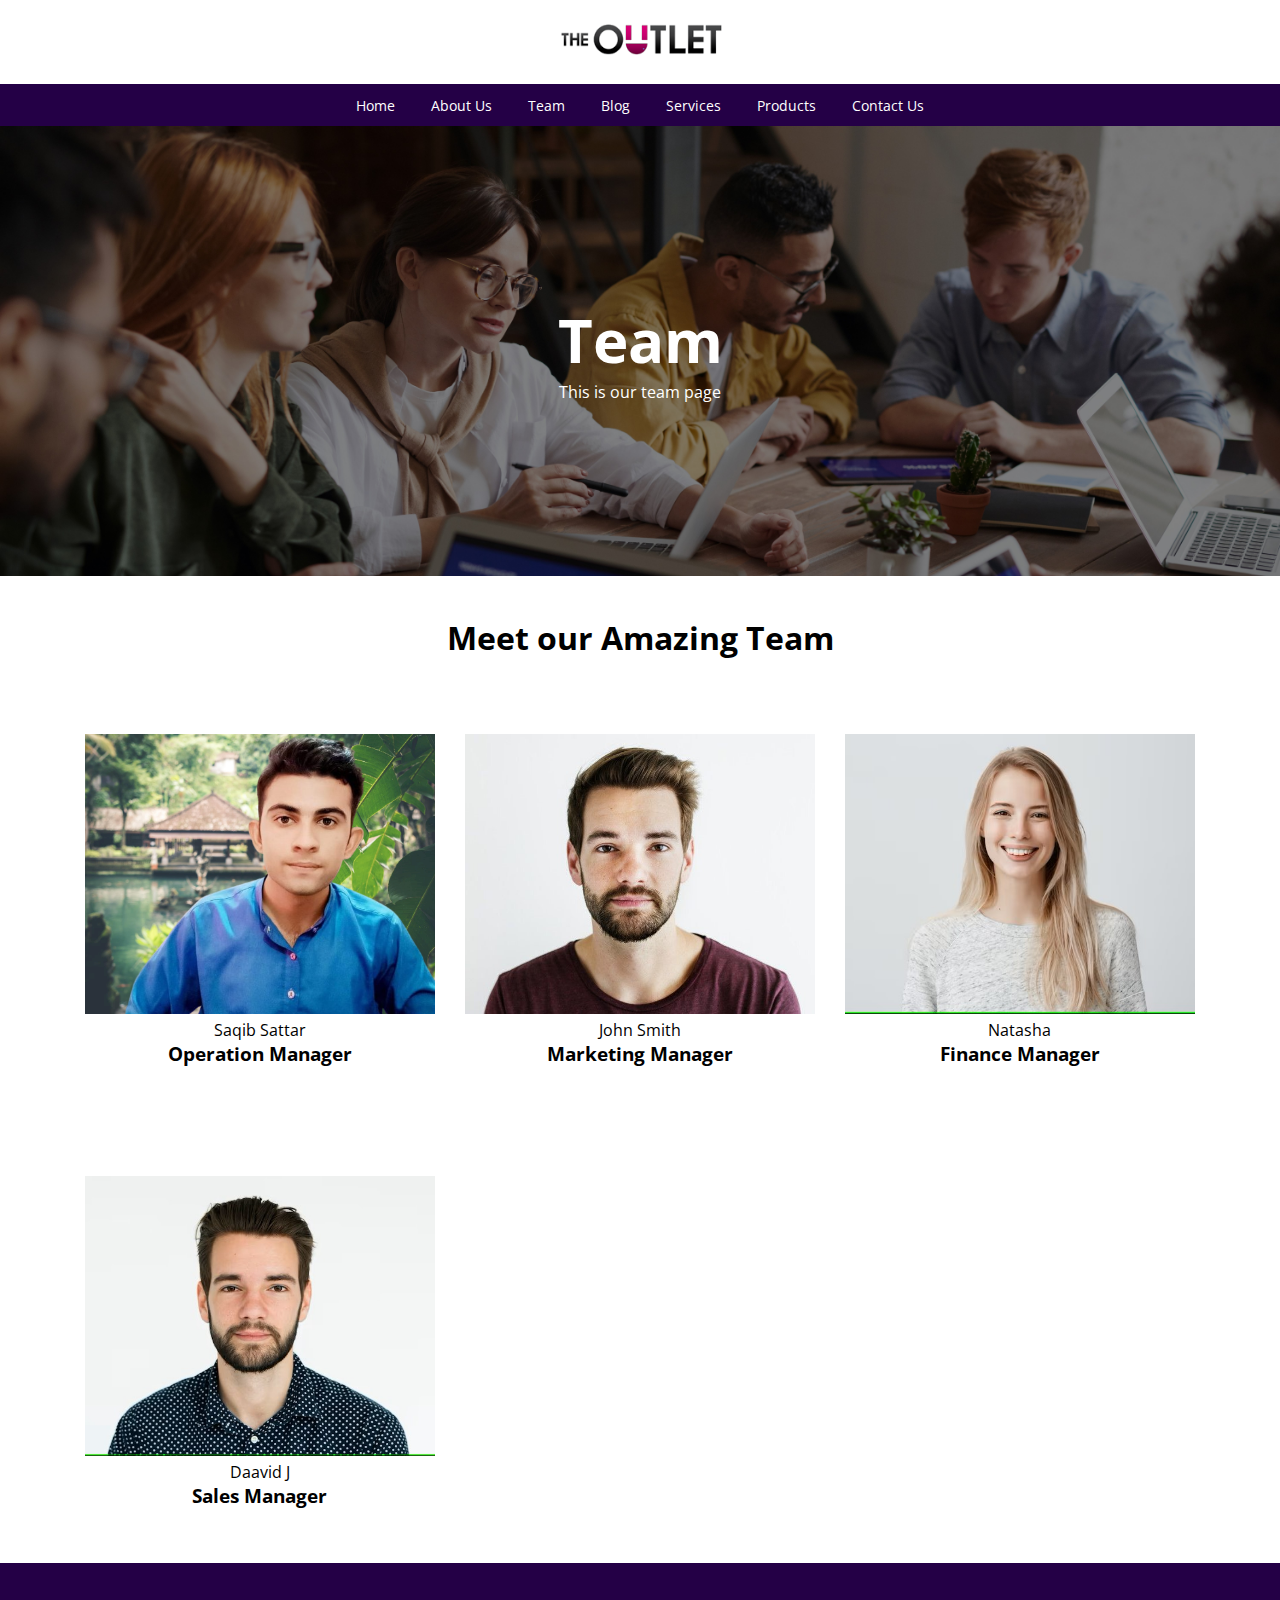
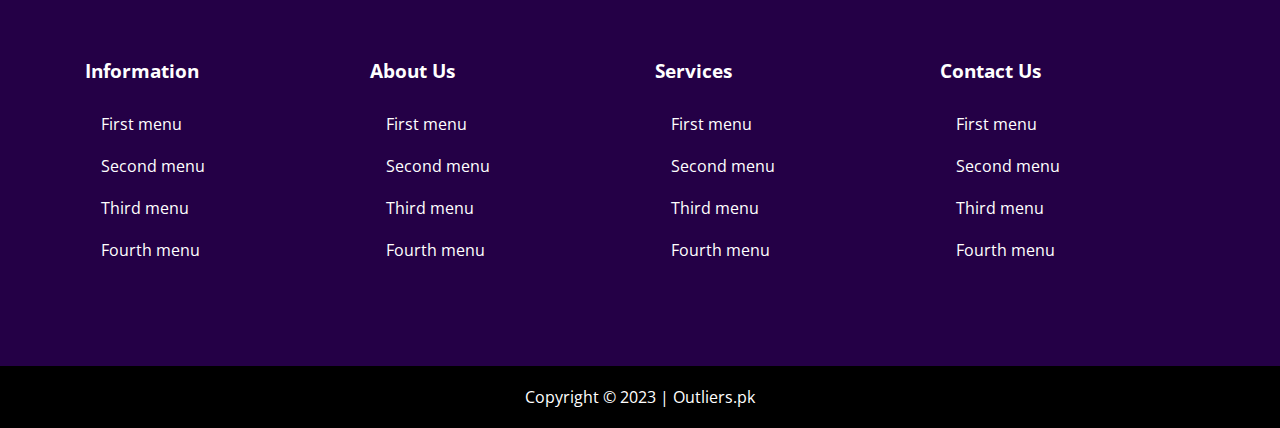
<file: Landing_Page/team.html>
<!DOCTYPE html>
<html lang="en">
<head>
    <meta charset="UTF-8">
    <meta name="viewport" content="width=device-width, initial-scale=1.0">
    <title>Outliers.pk course web site</title>
    <link rel="stylesheet" href="css/style.css">


    <link rel="preconnect" href="https://fonts.googleapis.com">
<link rel="preconnect" href="https://fonts.gstatic.com" crossorigin>
<link href="https://fonts.googleapis.com/css2?family=Open+Sans:ital,wght@0,300;0,400;0,600;0,700;0,800;1,400&display=swap" rel="stylesheet">


<link rel="stylesheet" href="https://use.fontawesome.com/releases/v5.15.4/css/all.css" integrity="sha384-DyZ88mC6Up2uqS4h/KRgHuoeGwBcD4Ng9SiP4dIRy0EXTlnuz47vAwmeGwVChigm" crossorigin="anonymous"/>

</head>
<body>

<!-- Header -->

<header>
<div class="logo">
    <img src="images/Outlet logo.png" alt="" width="200px">
</div>

<nav>
    <div class="nav-links" id="navLinks">
        <i class="fas fa-times" onclick="hideMenu()"></i>
        <ul>
            <li><a href="index.html">Home</a></li>
            <li><a href="about.html">About Us</a></li>
            <li><a href="team.html">Team</a></li>
            <li><a href="blog.html">Blog</a></li>
            <li><a href="services.html">Services</a></li>
            <li><a href="product.html">Products</a></li>
            <li><a href="contact.html">Contact Us</a></li>
        </ul>    
    </div>
        <i class="fas fa-bars" onclick="showMenu()"></i>    
</nav>
</header>

<!-- Header -->



<!-- Team Page -->

<div class="inner-banner">

    <div class="text-block">
        <h1>Team</h1>
        <p>This is our team page</p>
    </div>

</div>

<h1 class="heading">Meet our Amazing Team</h1>

<div class="row p40">

    <div class="container">

        <div class="col-4 text-center">
            <img src="images/team/SAQIB_005.png" class="img-responsive">
            <p>Saqib Sattar</p>
            <h3>Operation Manager</h3>
        </div>

        <div class="col-4 text-center">
            <img src="images/team/image_003.jpg" class="img-responsive">
            <p>John Smith</p>
            <h3>Marketing Manager</h3>
        </div>

        <div class="col-4 text-center">
            <img src="images/team/image_200.jpg" class="img-responsive">
            <p>Natasha</p>
            <h3>Finance Manager</h3>
        </div>

    </div>

</div>

<div class="row p40">

    <div class="container">

        <div class="col-4 text-center">
            <img src="images/team/image_300.jpg" class="img-responsive">
            <p>Daavid J</p>
            <h3>Sales Manager</h3>
        </div>

    </div>

</div>

<!-- Team Page -->



<!-- Footer -->

<footer>

<div class="row">
    <div class="container">
        <div class="col-3">
            <h3>Information</h3>
            <ul class="footer-menu">
                <li>First menu</li>
                <li>Second menu</li>
                <li>Third menu</li>
                <li>Fourth menu</li>
            </ul>
        </div>

        <div class="col-3">
            <h3>About Us</h3>
            <ul class="footer-menu">
                <li>First menu</li>
                <li>Second menu</li>
                <li>Third menu</li>
                <li>Fourth menu</li>
            </ul>
        </div>

        <div class="col-3">
            <h3>Services</h3>
            <ul class="footer-menu">
                <li>First menu</li>
                <li>Second menu</li>
                <li>Third menu</li>
                <li>Fourth menu</li>
            </ul>
        </div>

        <div class="col-3">
            <h3>Contact Us</h3>
            <ul class="footer-menu">
                <li>First menu</li>
                <li>Second menu</li>
                <li>Third menu</li>
                <li>Fourth menu</li>
            </ul>
        </div>
    </div>
</div>

</footer>

<div class="copyright">
    <p>Copyright &copy; 2023 | Outliers.pk</p>
</div>

<!-- Footer -->

<script>

    var navLink = document.getElementById("navLinks"); 

    function showMenu() {
        navLinks.style.left = "0";
    }

    function hideMenu() {
        navLinks.style.left = "-220px";
    }
</script>
</body>
</html>
</file>
<file: calculator/style.css>
*{
    margin: 0;
    padding: 0;
    box-sizing: border-box;
    font-family: "Open Sans", sans-serif;
}

body{
    width: 100%;
    height: 100vh;
    display: flex;
    justify-content: center;
    align-items: center;
    background: #282A35;
}

.calculator{
    border: 5px solid #717377;
    padding: 20px;
    border-radius: 16px;
    background: #f2f2f2;
    box-shadow: 0px 3px 15px rgba(113, 115, 119, 0.5);

}

input{
    width: 320px;
    border: none;
    padding: 24px;
    margin: 0px;
    background: #282A35;
    font-size: 45px;
    text-align: right;
    cursor: pointer;
    color: #ffffff;
}

input::placeholder{
    color: #ffffff;
}

button{
    border: none;
    width: 60px;
    height: 60px;
    margin: 10px;
    border-radius: 50%;
    background:#282A35;
    color: #ffffff;
    font-size: 25px;
}

.equalBtn{
    background-color: #1FA1EE;
}
.equalBtn:hover{
    background-color: #785BF8;
}
.operator{
    color: #43D7FF;
}
</file>
<file: Landing_Page/css/style.css>
* {
    margin: 0;
    padding: 0;
    font-family: 'Open Sans', sans-serif;
    box-sizing: border-box;
}

.logo {
    text-align: center;
    margin: 0 auto;
    padding: 20px 0px;
}

.nav-links {
    background: #240046;
    text-align: center;
}

.nav-links ul li {
    list-style: none;
    display: inline-block;
    padding: 10px 16px;
    position: relative;
}

.nav-links ul li a {
    color: white;
    text-decoration: none;
    font-size: 14px;
}

.banner {
    width: 100%;
    height: 70vh;
    background-image: url(../images/banner_6.jpg);
    background-size: cover;
    position: relative;
}

.text-block {
    width: 80%;
    color: white;
    position: absolute;
    top: 50%;
    left: 50%;
    text-align: center;
    transform: translate(-50%,-50%);
}

.text-block h1 {
    font-size: 60px;
}

.text-block p {
    font-size: 16px;
}

.btn-primary {
    display: inline-block;
    text-decoration: none;
    color: white;
    border: 2px solid white;
    padding: 12px 36px;
    font-size: 14px;
    background: transparent;
    position: relative;
    margin-top: 20px;
}

.btn-primary:hover {
    border: 2px solid #e0aaff;
    background: #e0aaff;
    color: black;
    transition: 0.5s;
}

.btn-secondry {
    display: inline-block;
    text-decoration: none;
    color: #240046;
    border: 2px solid #240046;
    padding: 12px 40px;
    font-size: 15px;
    background: transparent;
    position: relative;
    margin-top: 20px;
}

.btn-secondry:hover {
    border: 2px solid #e0aaff;
    background: #240046;
    color: white;
    transition: 0.5s;
}

nav .fas {
    display: none;
}

@media(max-width: 768px) {
    nav .fa-bars {
        display: block;
    }

    .fa-bars {
        position: absolute;
        left: 10px;
        top: 28px;
        font-size: 22px;
        color: #240046;
        cursor: pointer;
    }

    .text-block h1 {
        font-size: 36px;
    }

    .nav-links ul li {
        display: block;
    }

    .nav-links {
        position: absolute;
        background: #3c096c;
        height: 100vh;
        width: 200px;
        text-align: left;
        z-index: 2;
        top: 0;
        left: -200px;
        transition: 1s;
    }
    
    .nav-links .fas {
        display: block;
        color: white;
        margin: 10px;
        font-size: 22px;
        cursor: pointer;
    }
}


/* Grid system */

.col-1 { width: 8.33%; }
.col-2 { width: 16.66%; }
.col-3 { width: 25%; }
.col-4 { width: 33.33%; } 
.col-5 { width: 41.66%; }
.col-6 { width: 50%; }
.col-7 { width: 58.33%; }
.col-8 { width: 66.66%; }
.col-9 { width: 75%; }
.col-10 { width: 83.33%; }
.col-11 { width: 91.66%; }
.col-12 { width: 100%; }

.row::after {
    content: "";
    clear: both;
    display: table;
}

[class*="col-"] {
    float: left;
    padding: 15px;
}

.container {
    padding-right: 15px;
    padding-left: 15px;
    margin-right: auto;
    margin-left: auto;
}

@media(min-width: 768px) {
    .container {
        width: 750px;
    }
}
@media(min-width: 992px) {
    .container {
        width: 970px;
    }
}
@media(min-width: 1200px) {
    .container {
        width: 1170px;
    }
}

/* Grid system */


.heading {
    text-align: center;
    padding: 40px 0px 20px 0px;
}

.text-center {
    text-align: center;
}

.ad-banner {
    background: #222;
    padding: 10px;
    text-align: center;
}

.img-responsive {
    max-width: 100%;
    height: auto;
}

footer {
    background: #240046;
    padding: 80px 0px;
    color: white;
}


.footer-menu li {
    list-style: none;
    padding: 10px 16px;
    position: relative;
}

footer h3 {
    padding-bottom: 20px;
}

.copyright {
    background: black;
    color: white;
    padding: 20px 0px;
    text-align: center;
}


.inner-banner {
    width: 100%;
    height: 50vh;
    background-image: url(../images/banner_6.jpg);
    background-size: cover;
    position: relative;
}

.p40 {
    padding: 40px 0px;
}

.sidebar {
    padding-left: 50px;
}

.blog-area {
    border-right: 1px #aaa solid;
}

.blog-item {
    padding-bottom: 60px;
}

.product_name {
    text-decoration: underline;
    font-weight: bold;
    font-size: 20px;
}

.price {
    font-size: 28px;
    color: #240046;
    background: transparent;
}

.btn-shop {
    display: inline-block;
    text-decoration: none;
    color: white;
    border: 2px solid #7b9e11;
    padding: 12px 36px;
    font-size: 14px;
    background: #7b9e11;
    position: relative;
    margin-top: 20px;
    border-radius: 5px;
}

.btn-shop:hover {
    border: 2px solid #7b9e11;
    background: white;
    color: #7b9e11;
    transition: 0.5s;
}

.product_card:hover {
    border: 1px solid #ccc;
    border-radius: 10px;
}

input[type=text] {
    width: 100%;
    padding: 12px 20px;
    margin: 8px 0;
    box-sizing: border-box;
}

textarea {
    width: 100%;
    height: 200px;
    padding: 12px 20px;
    box-sizing: border-box;
}

input[type=submit] {
    display: inline-block;
    text-decoration: none;
    color: white;
    border: 2px solid #7b9e11;
    padding: 12px 36px;
    font-size: 14px;
    background: #7b9e11;
    position: relative;
    margin-top: 20px;
    border-radius: 5px;
    cursor: pointer;
}
</file>
<file: Portfolio/style.css>
* {
    margin: 0%;
    padding: 0%;
}

body {
    font-family: "Poppins", sans-serif;
    background-color: rgb(17, 16, 16);
    color: white;
}

nav {
    display: flex;
    justify-content: space-around;
    align-items: center;
    padding: 22px;
    background-color: rgb(17, 16, 16);
    position: fixed;
    top: 0%;
    width: 100%;
}

ul {
    display: flex;
    align-items: center;
}

ul li {
    list-style: none;
}

ul li a {
    text-decoration: none;
    color: white;
    font-size: 19px;
    margin-inline: 22px;
}

ul li a:hover {
    color: rgb(0, 140, 255);
    border-bottom: 2px solid rgb(0, 140, 255);
}

#bar {
    display: none;
}

.logo {
    font-size: 22px;   
}

.logo span {
    color: rgb(0, 153, 255);
}

.main {
    display: flex;
    justify-content: center;
    align-items: center;
    margin-top: 100px;
}

.mainText h1 {
    font-size: 70px;
}

.mainText h1 span {
    color: rgb(0, 153, 255);
}

.mainText h3 {
    font-size: 28px;
}

.mainText p {
    font-size: 30px;
}

.mainText button {
    width: 140px;
    height: 40px;
    background-color: rgb(0, 157, 255);
    font-size: 19px;
    border: none;
    margin-top: 24px;
    color: white;    
}

button:hover {
    border: 2px solid rgb(0, 149, 255);
    background-color: transparent;
    cursor: pointer;
}

.head {
    text-align: center;
    padding: 80px;
}

.head span {
    color: rgb(0, 140, 255);
}

.about {
    display: flex;
    flex-wrap: wrap;
    align-items: center;
    justify-content: center;
    background-color: rgb(28, 28, 28);
    padding: 55px;
}

.about img {
    width: 250px;
    border-radius: 50%;
    border: 4px solid rgb(0, 136, 255);
    margin-inline: 55px;
}

.aboutText p {
    margin-top: 22px;
}

.aboutText h2 span {
    color: rgb(0, 140, 255);
}

.aboutText p span {
    color: rgb(218, 218, 218);
}

.aboutText h2 {
    font-size: 30px;
}

.service {
    display: flex;
    flex-wrap: wrap;
    justify-content: center;
}

.card {
    width: 250px;
    padding: 22px;
    background-color: rgb(35, 34, 34);
    margin-inline: 20px;
    border-radius: 5px;
    margin-top: 22px;
}

.card p {
    margin-top: 11px;
}

.card i {
    font-size: 26px;
}

.myProject {
    display: flex;
    justify-content: center;
    flex-wrap: wrap;
}

.projectCard {
    width: 300px;
    height: 310px;
    background-color: #232323;
    border-radius: 5px;
    margin-inline: 20px;
    padding: 11px;
    margin-top: 22px;
}

.projectCard img {
    width: 100%;
    height: 200px;
}

.projectCard p {
    margin-top: 11px;    
}

.projectCard a {
    text-decoration: none;
    position: absolute;
    margin-top: 20px;
    padding: 6px 12px;
    background-color: rgb(0, 128, 255);
    color: white;
}

.contact {
    width: 300px;
    padding: 20px;
    background-color: #303030;
    margin: auto;
}

.contact input {
    width: 90%;
    padding: 5px;
    font-size: 17px;
    border: 1px solid white;
    background-color: transparent;
    color: white;
    margin-top: 3px;
}

.contact p {
    margin-top: 20px;
}

.contact button {
    width: 90px;
    height: 28px;
    background-color: rgb(0, 145, 255);
    color: white;
    font-size: 17px;
    border: none;
    margin-top: 22px;
}

.footer {
    display: flex;
    flex-wrap: wrap;
    justify-content: space-around;
    padding: 55px;
    margin-top: 66px;
    background-color: rgb(52, 51, 51);
}

.text {
    margin-top: 20px;
}

.text p {
    margin-top: 12px;
}

@media screen and (max-width:1000px) {
    .main {
        display: block;
        text-align: center;
        margin-top: 155px;
    }
}

@media screen and (max-width:800px) {
    ul {
        display: none;
    }
    .showData {
        display: flex;
        flex-direction: column;
        justify-content: center;
        padding: 23px;
        background-color: rgb(60, 59, 59);
        gap: 20px;
        border-radius: 5px;
        position: fixed;
        top: 75px;
        right: 3%;
    }
    #bar {
        display: block;
        font-size: 25px;
        cursor: pointer;
    }
}

@media screen and (max-width:550px) {
    .mainText h1 {
        font-size: 36px;
    }
    .mainText h3 {
        font-size: 21px;
    }
    .mainText p {
        font-size: 20px;
    }
    .main img{
        width: 90%;
    }
    .contact {
        width: 80%;
    }
}
</file>
